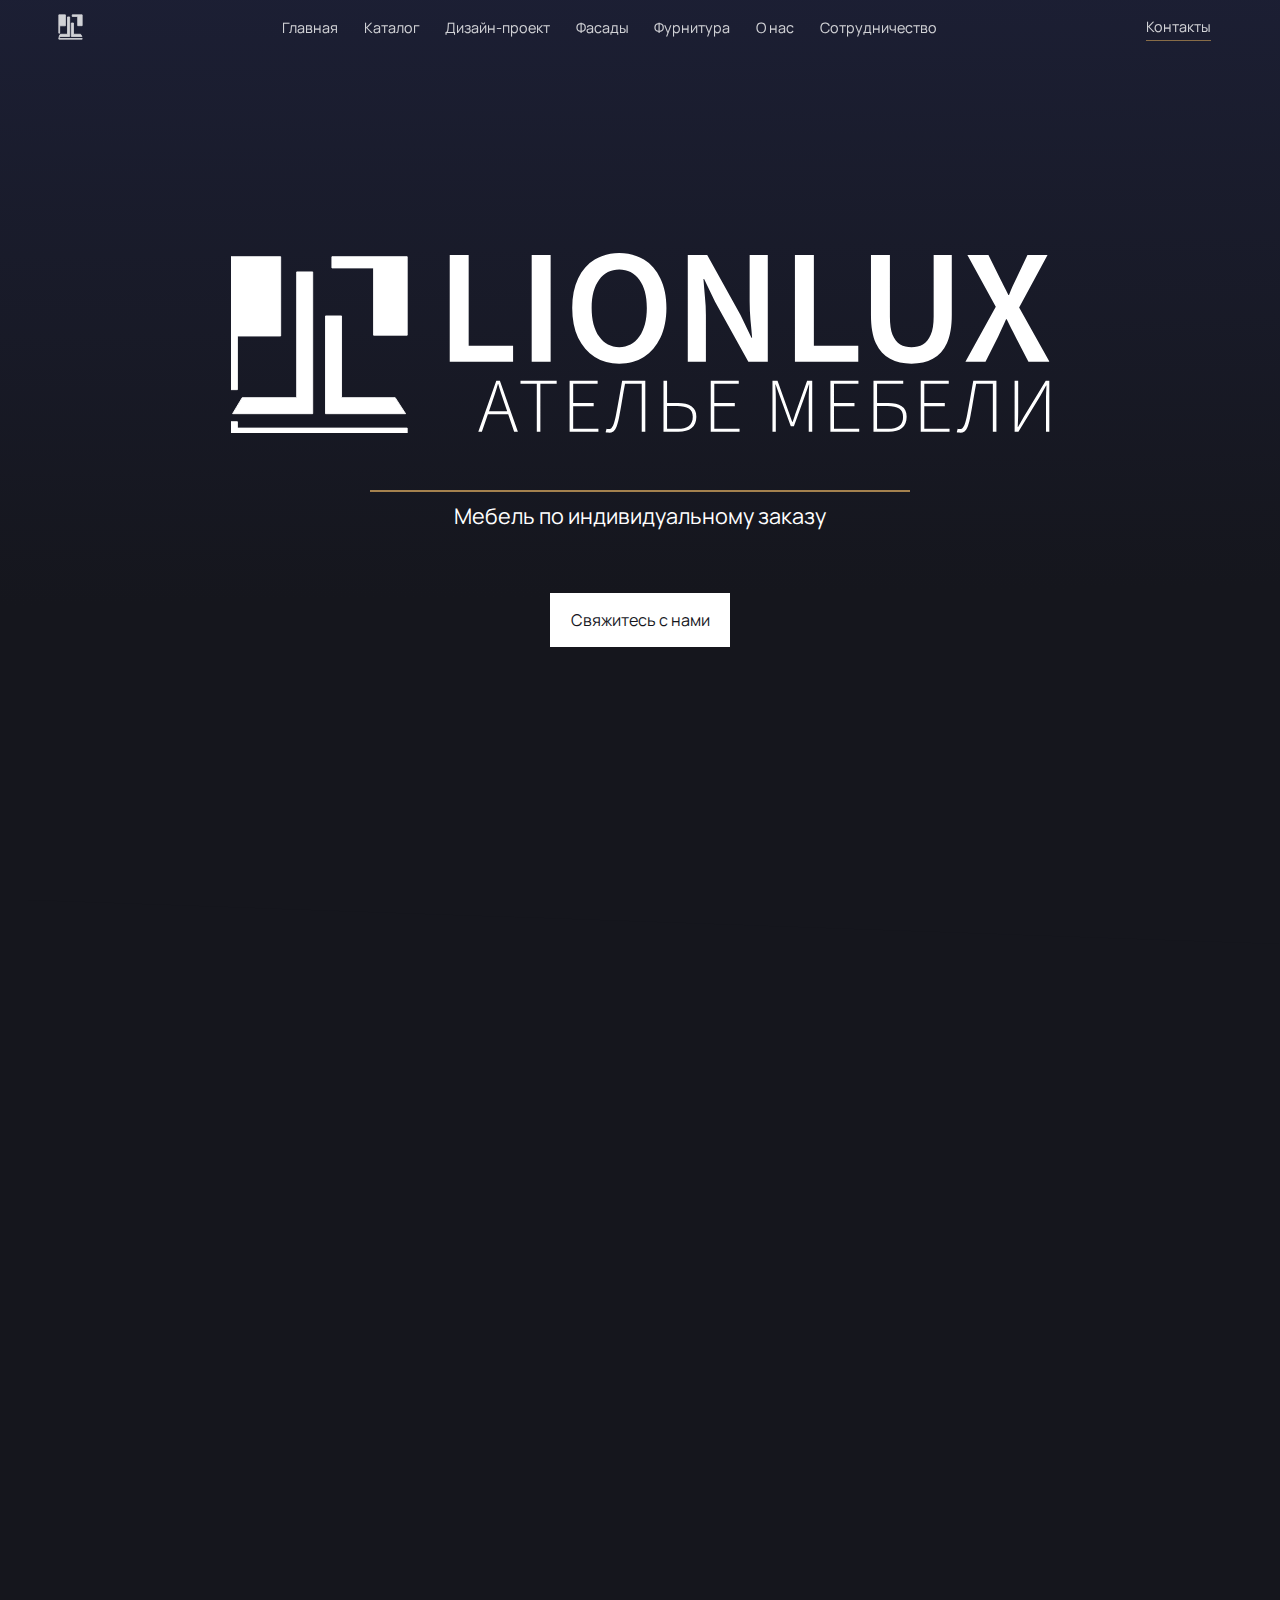
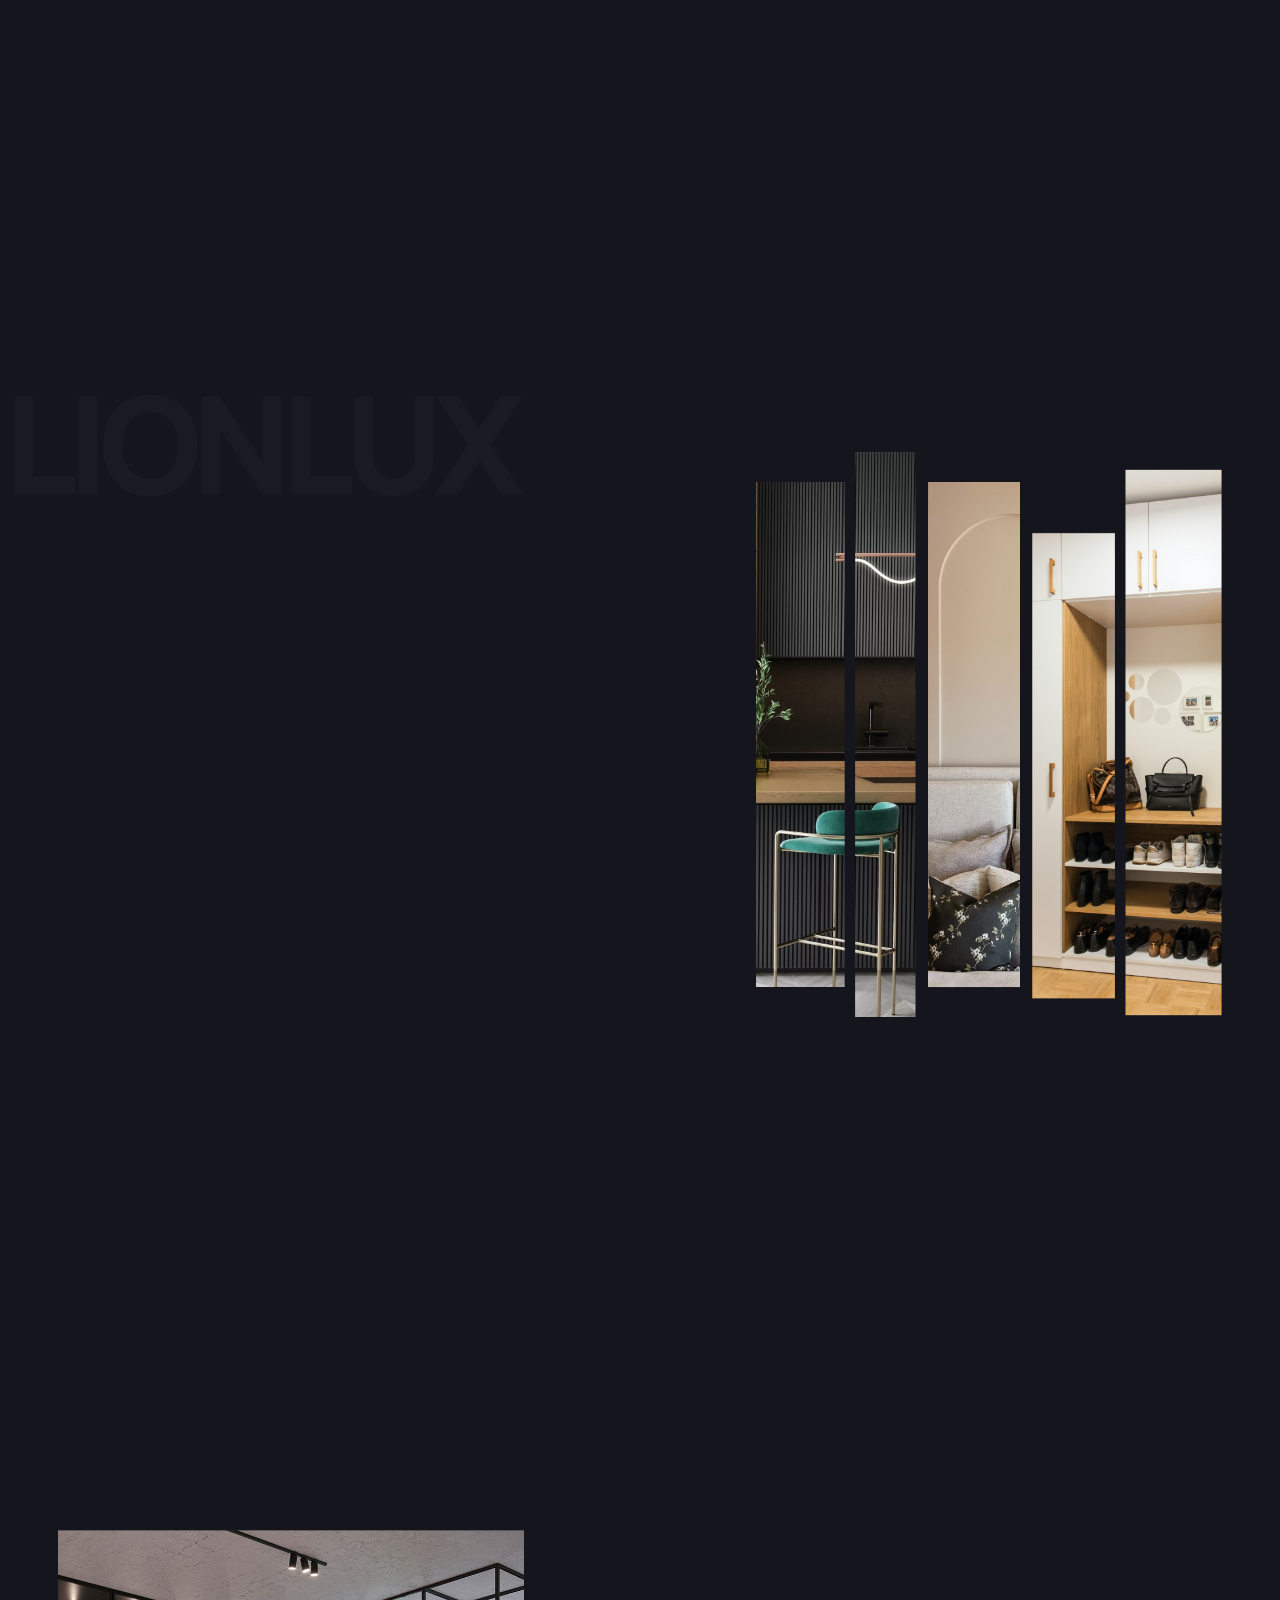
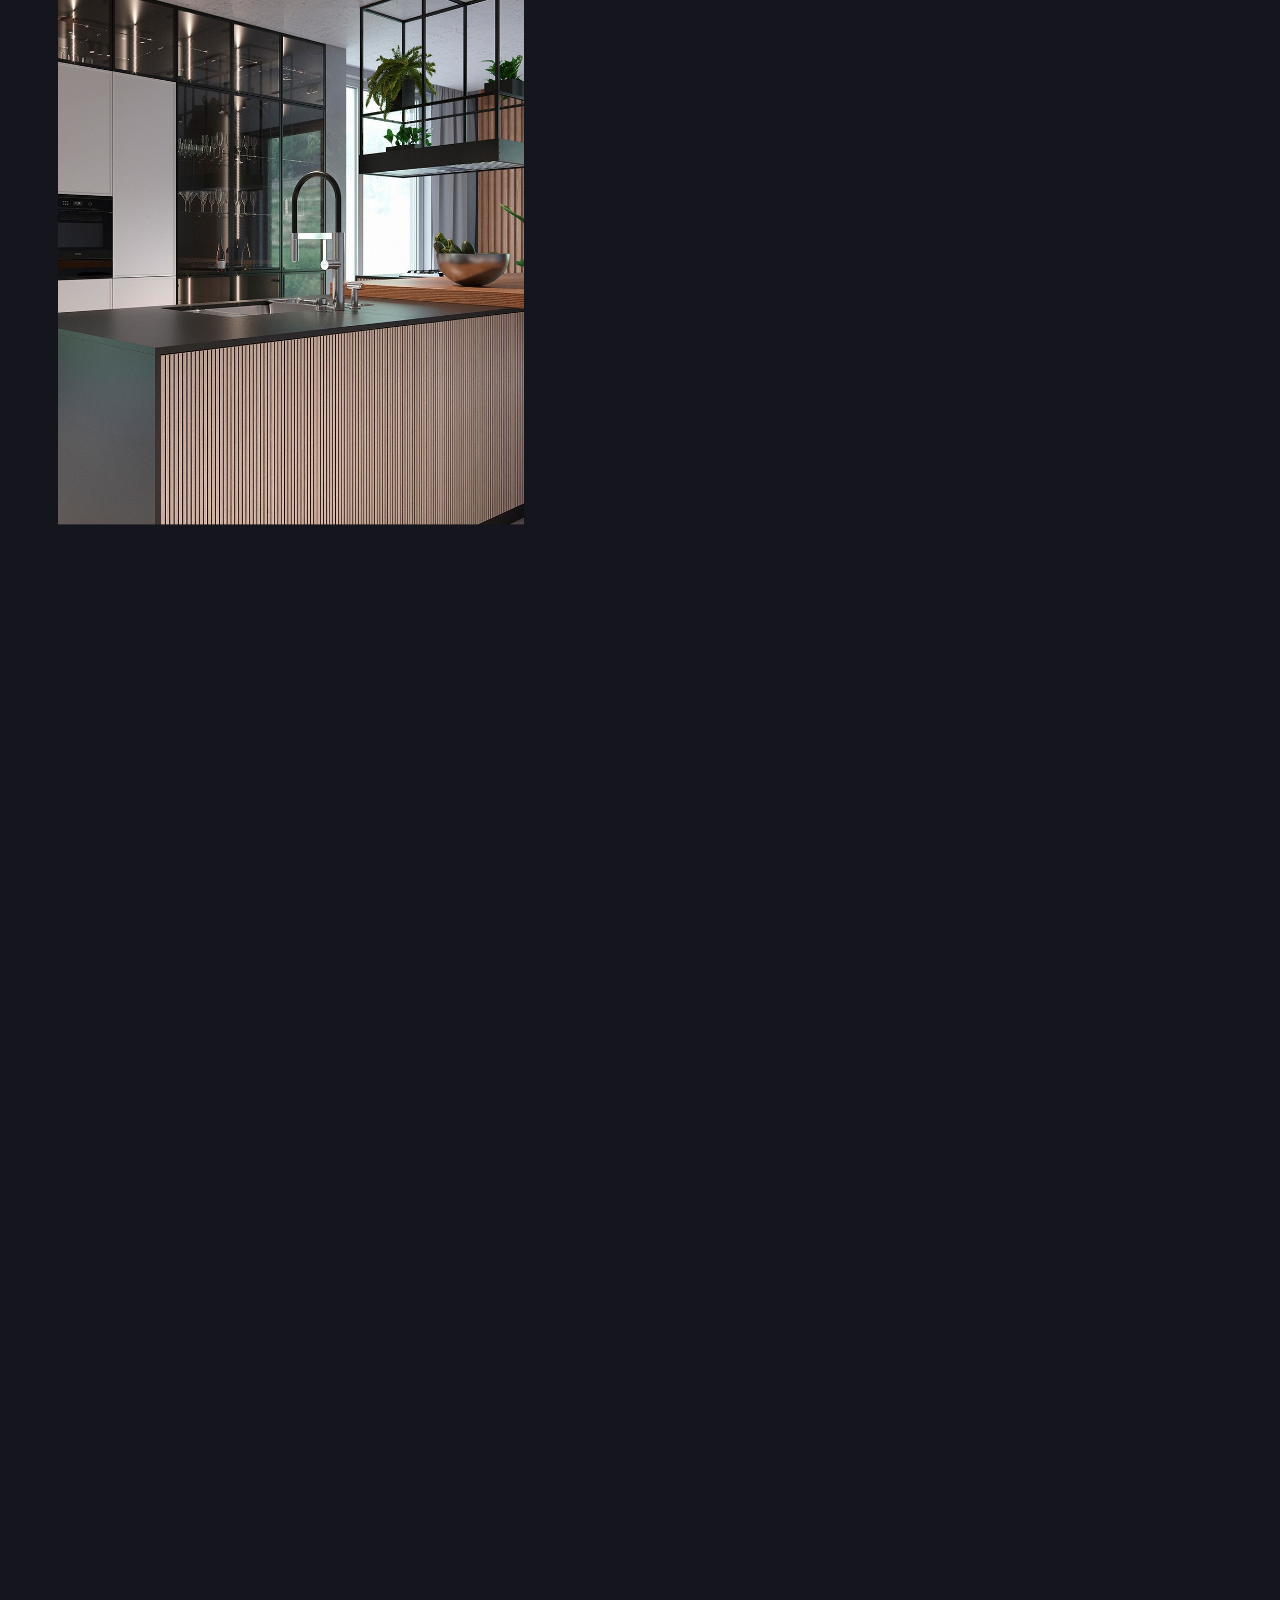
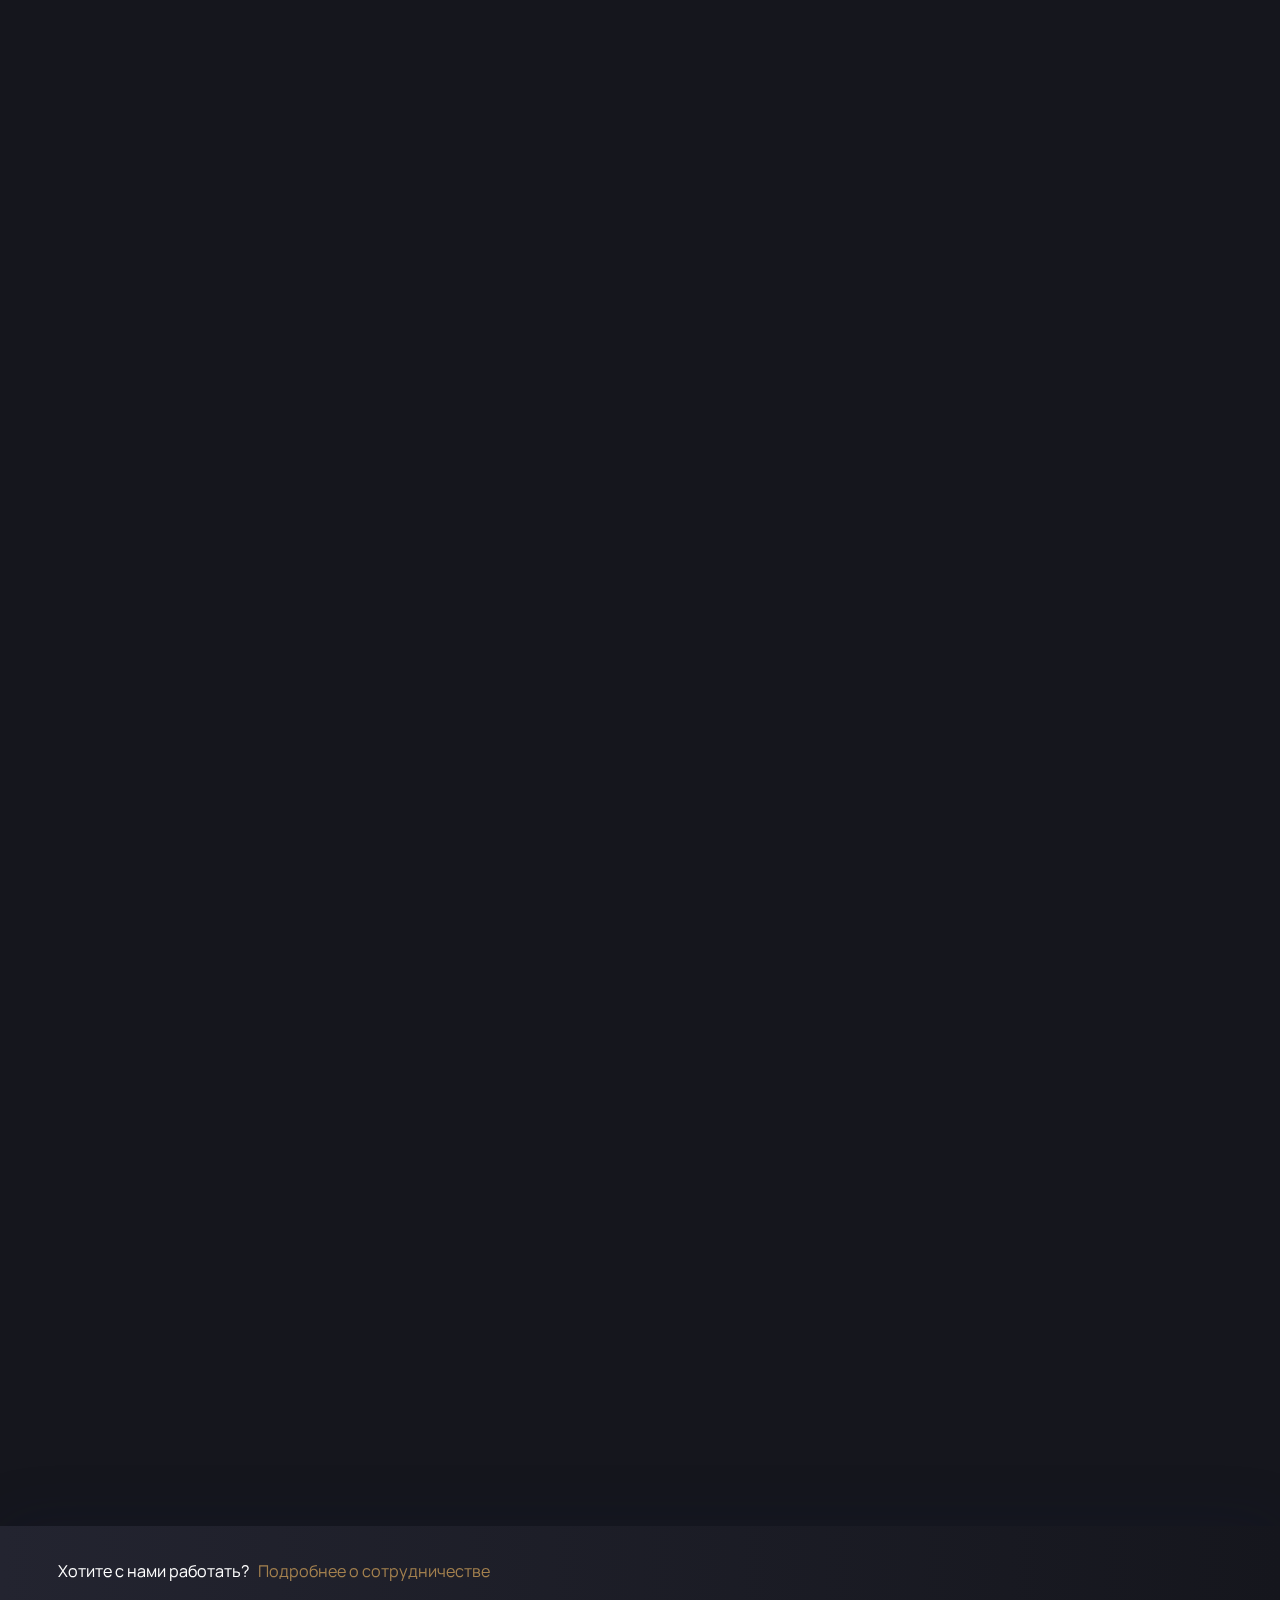
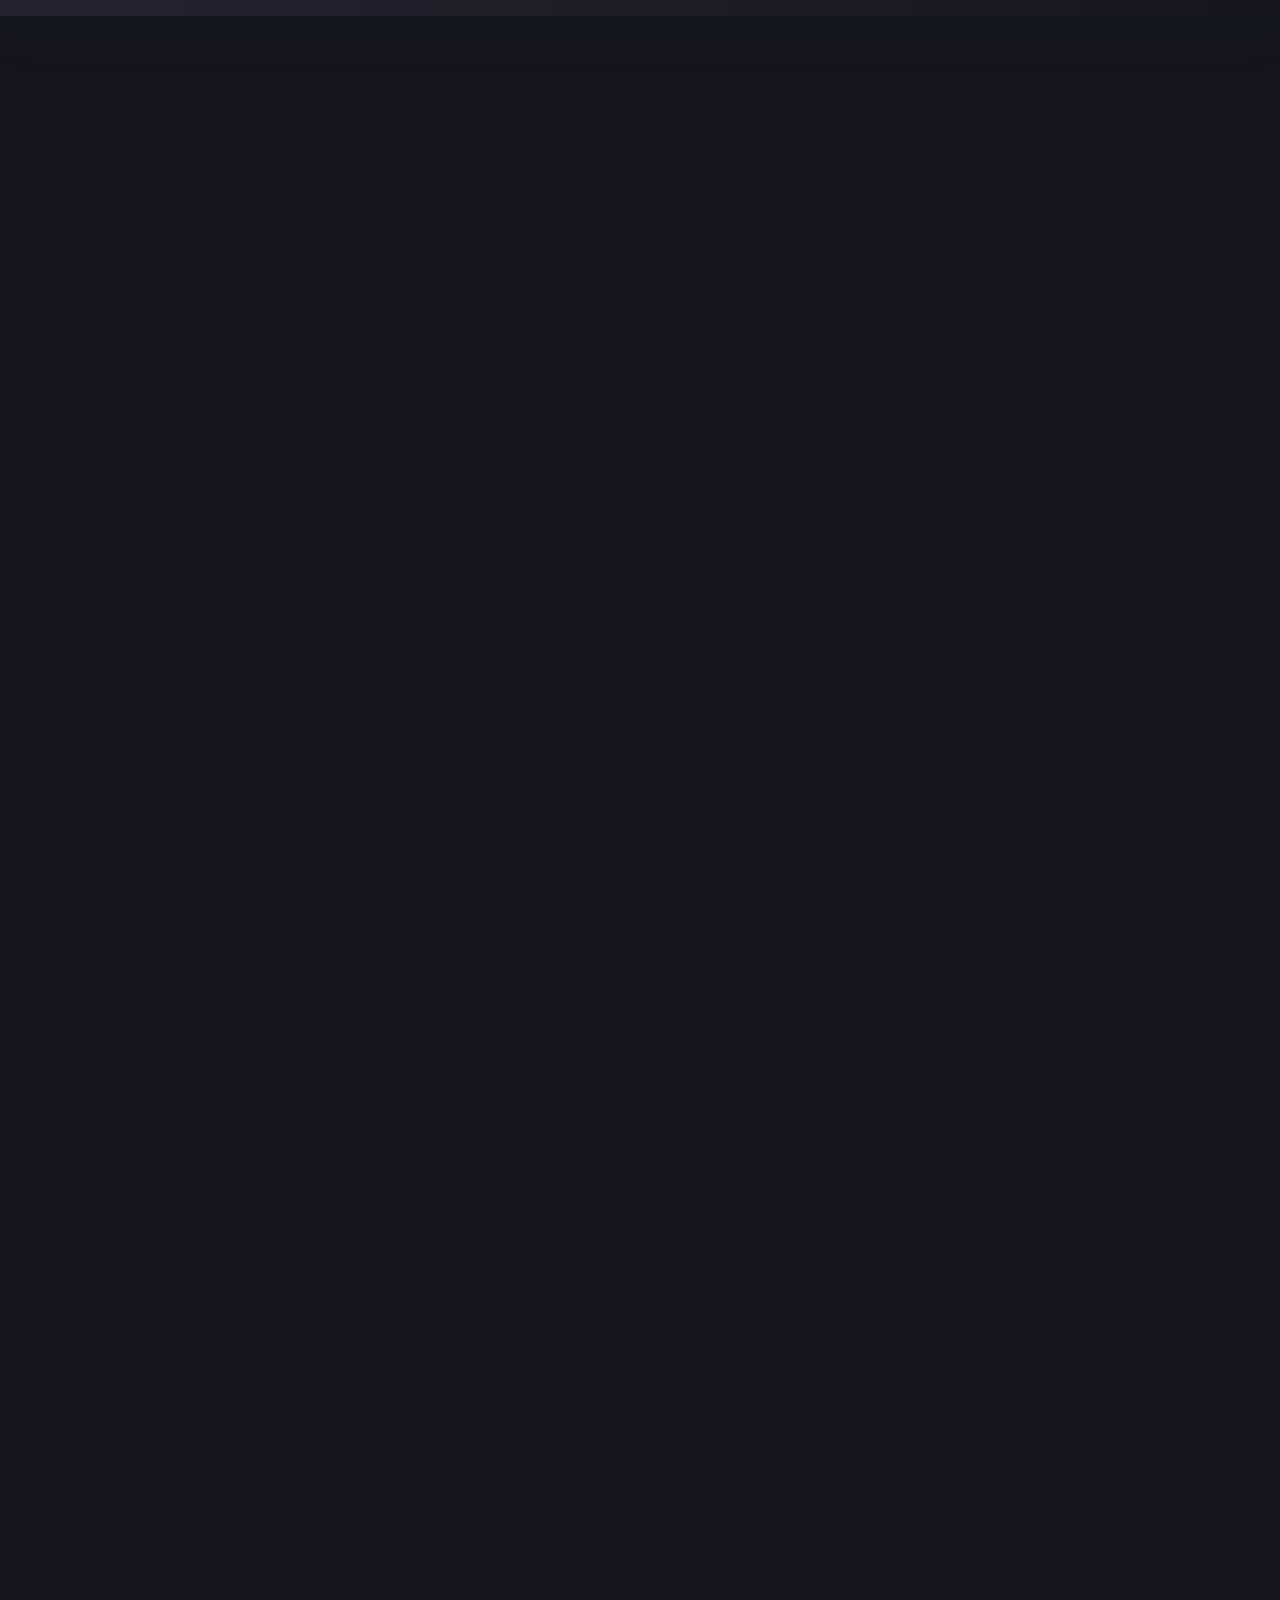
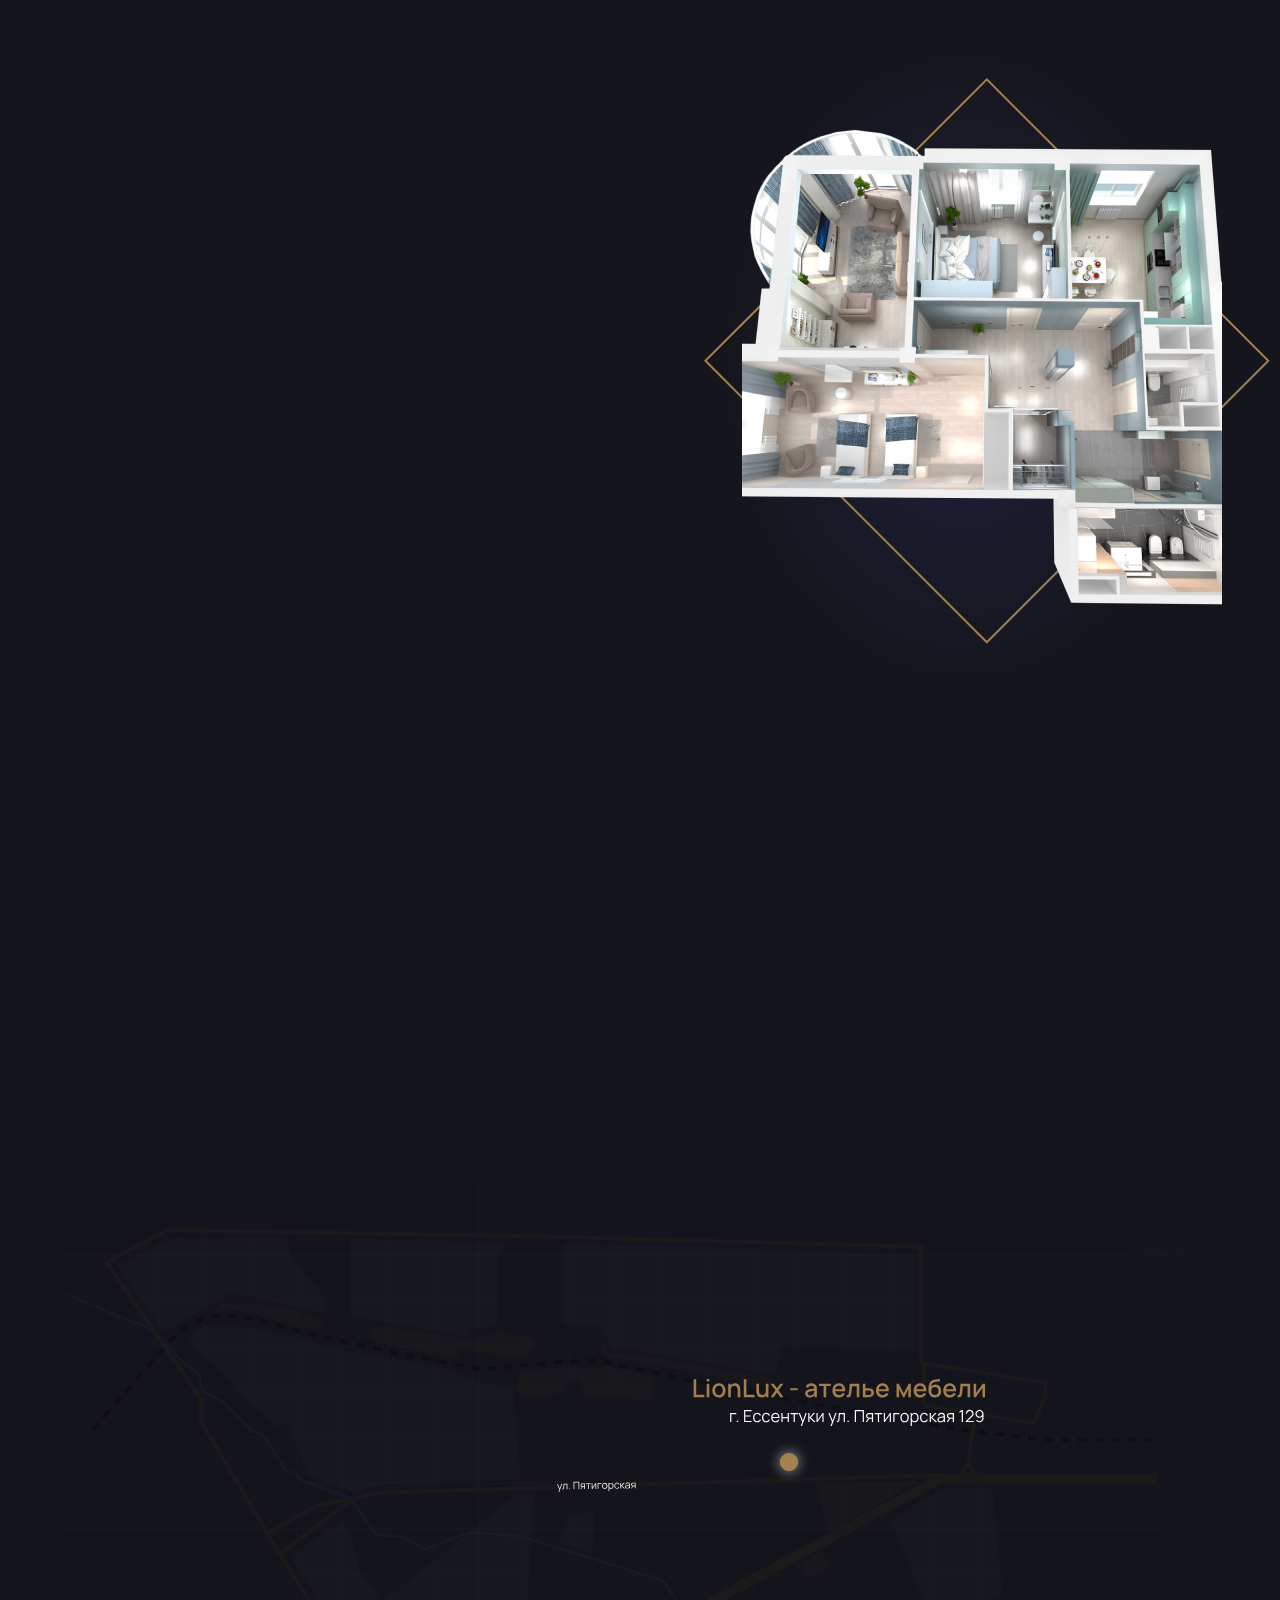
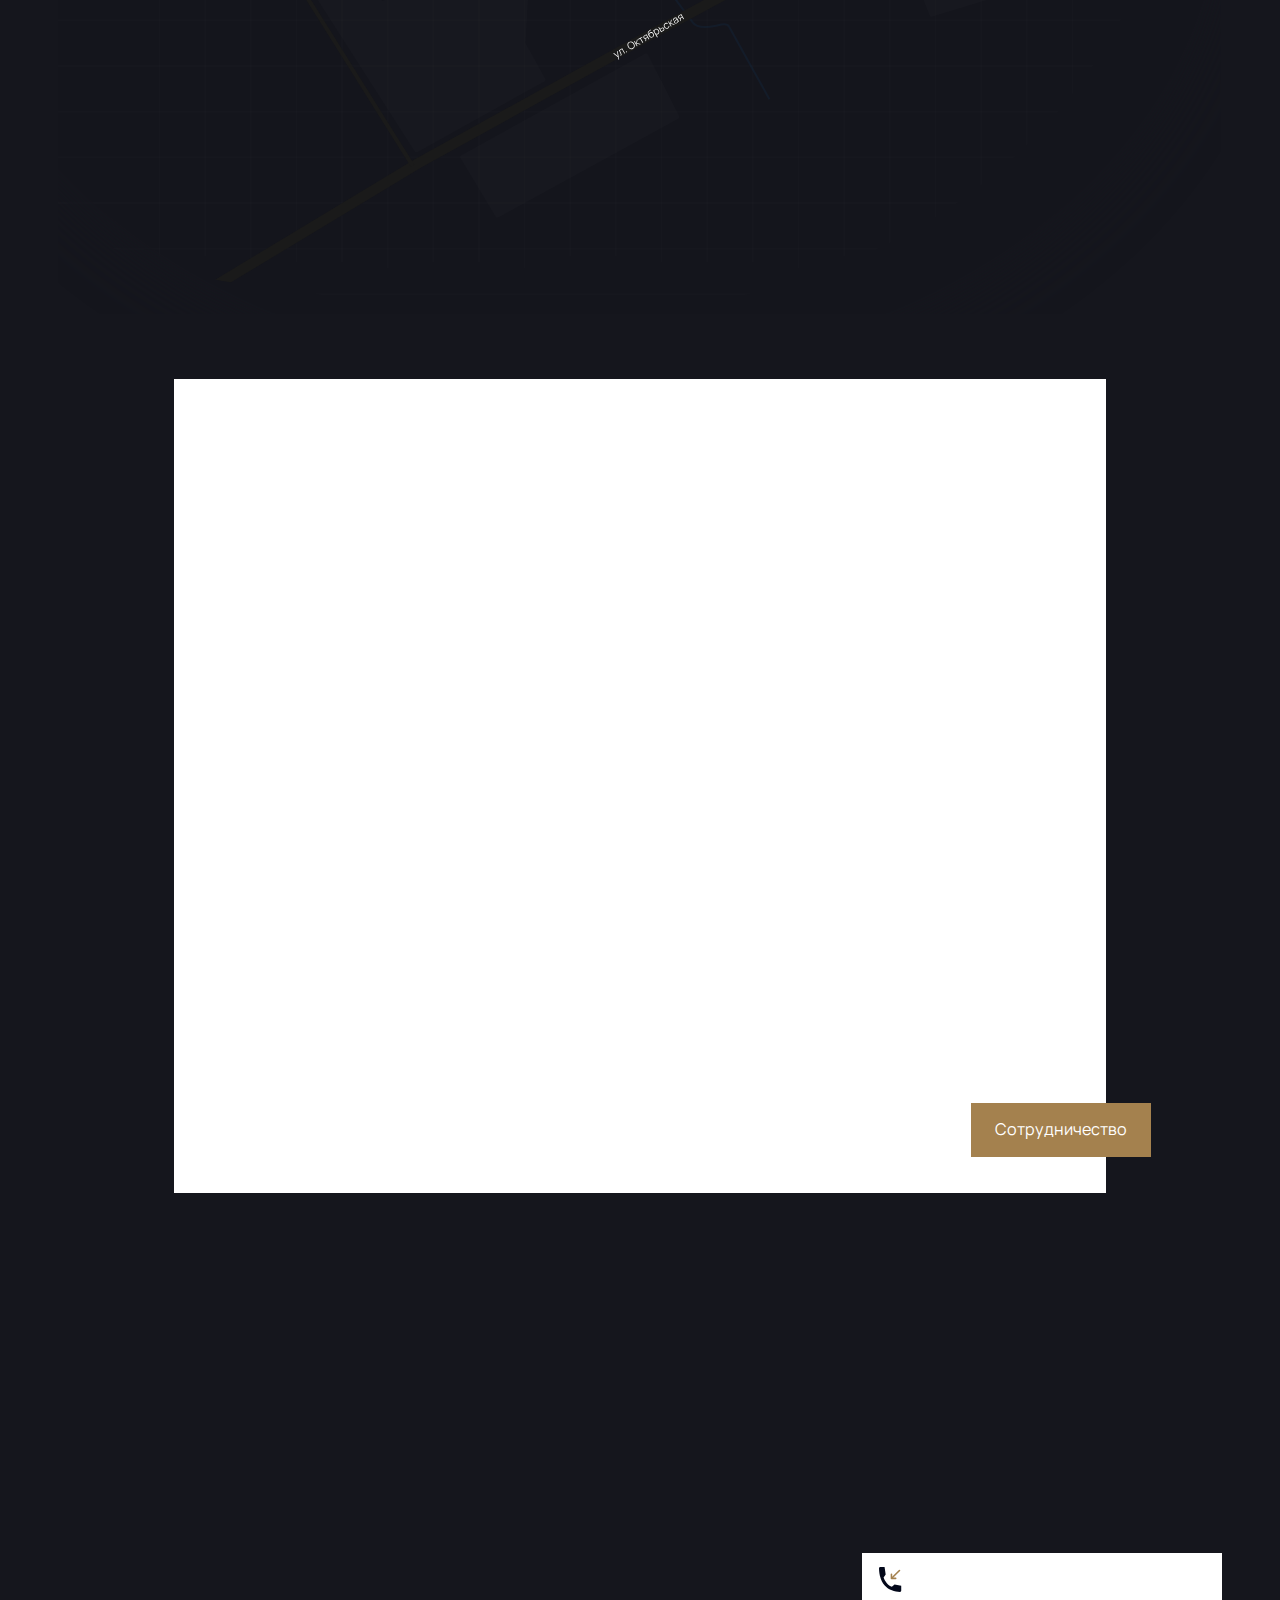
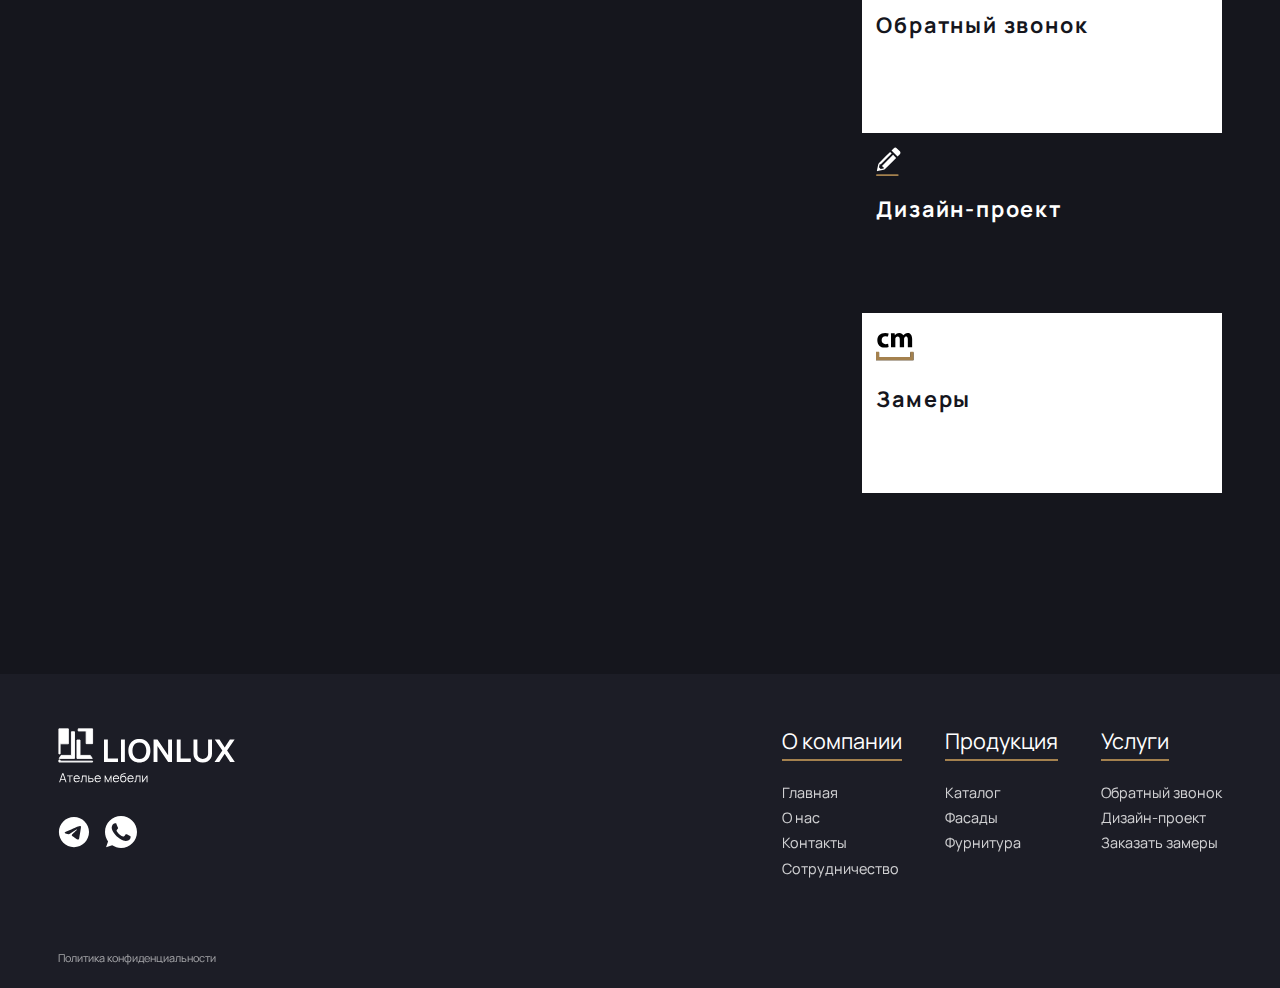
<file: index.html>
<!DOCTYPE html>
<html lang="en">
<head>
    <meta charset="UTF-8">
    <meta name="viewport" content="width=device-width, initial-scale=1.0">
    <link rel="stylesheet" href="style.css">
    
    <title>LionLux Ателье мебели</title>
</head>

<body class="no_scroll">
    <div class="preloader" id="preloader">
        <svg width="112" height="112" viewBox="0 0 112 112" fill="none" xmlns="http://www.w3.org/2000/svg" id="preloader_logo">
            <path d="M32 1H1V84H5V50.5H32V1Z" fill="white" stroke="white"/>
            <path d="M111 1H64V8H90V50H111V1Z" fill="white" stroke="white"/>
            <path d="M42 89V10.5H52V99H2L8 89H42Z" fill="white" stroke="white"/>
            <path d="M70 38H60V99H110L103.5 89H70V38Z" fill="white" stroke="white"/>
            <path d="M5 104H1V111H111V108H5V104Z" fill="white" stroke="white"/>
        </svg>
    </div>

    <header class="header">
            <nav class="nav nav_active" id="nav">
                <div class="container">
                    <a href="index.html" class="nav_logo">
                        <img src="src/img/header_logo.svg" alt="">
                    </a>

                    <a href="index.html" class="nav_logo-mobile">
                        <img src="src/img/header_mobile_logo.svg" alt="">
                    </a>
                        
                    <div class="nav_list">
                        <a href="#" class="nav_list-item">Главная</a>
                        <span href="#" class="nav_list-item" id="nav_catalog_button">Каталог</span>
                        <a href="#" class="nav_list-item">Дизайн-проект</a>
                        <a href="#" class="nav_list-item">Фасады</a>
                        <a href="#" class="nav_list-item">Фурнитура</a>
                        <a href="#" class="nav_list-item">О нас</a>
                        <a href="#" class="nav_list-item">Сотрудничество</a>
                    </div>
                        
                    <a href="#contacts" class="nav_contacts">Контакты</a>

                    <div class="nav_burger" id="nav_burger">
                        <img src="src/img/nav_burger.svg" alt="">
                    </div>
                </div>

                
            </nav>

            <div class="header_catalog" id="header_catalog">
                <div class="container">

                    
                    <a href="#" class="header_catalog-item">
                        <img src="src/img/header_catalog-kitchen.jpg" alt="">
                        <p>Для домов и квартир</p>
                    </a>

                    <a href="#" class="header_catalog-item">
                        <img src="src/img/header_catalog-kitchen.jpg" alt="">
                        <p>Для офиса и производства</p>
                    </a>

                    <a href="#" class="header_catalog-item">
                        <img src="src/img/header_catalog-kitchen.jpg" alt="">
                        <p>Для гостиниц и санаториев</p>
                    </a>


                </div>  
            </div>

            </div>

            <div class="burger_menu" id="burger_menu">
                <div class="burger_menu-top container">
                    <div id="burger_catalog_close">
                        <img src="src/img/burger_arrow-left.svg" alt="" >
                    </div>
                    <img src="src/img/nav_burger_close.svg" alt="" class="burger_menu-close" id="burger_menu_close">
                </div>

                <div class="burger_menu_firstpage burger_menu_list-active" id="burger_list">
                    <div class="burger_menu_list" >
                        <div class="wrapper">
                            <li class="burger_menu_list-item">
                                <a href="index.html">
                                    Главная
                                </a>
                            </li>
                            <li class="burger_menu_list-item" id="mobile_catalog_btn">
                                <span href="index.html">
                                    Каталог
                                </span>
                                <img src="src/img/burger_arrow.svg" alt="">
                            </li>
                            <li class="burger_menu_list-item">
                                <a href="index.html">
                                    Фасады
                                </a>
                            </li>
                            <li class="burger_menu_list-item">
                                <a href="index.html">
                                    Фурнитура
                                </a>
                            </li>
                            <li class="burger_menu_list-item">
                                <a href="index.html">
                                    Дизайн-проект
                                </a>
                            </li>
                        </div>
                        
                    </div>



                    <div class="burger_menu_bottomwrapper ">
                        <div class="burger_menu_list burger_menu_bottom-list">
                            <li class="burger_menu_list-item">
                                <a href="index.html">
                                    Контакты
                                </a>
                            </li>
    
                            <li class="burger_menu_list-item">
                                <a href="index.html">
                                    Услуги
                                </a>
                            </li>
                            <li class="burger_menu_list-item">
                                <a href="index.html">
                                    О нас
                                </a>
                            </li>
                            <li class="burger_menu_list-item">
                                <a href="index.html">
                                    Сотрудничество
                                </a>
                            </li>
                        </div>
                    </div>
                </div>
                
                <div class="burger_menu_catalog"  id="burger_catalog">

                    <div class="container">
                        <a href="#" class="burger_menu_catalog-item">
                            <img src="src/img/header_catalog-kitchen.jpg" alt="">
                            <p>Для домов и квартир</p>
                        </a>
                        <a href="#" class="burger_menu_catalog-item">
                            <img src="src/img/header_catalog-kitchen.jpg" alt="">
                            <p>Для гостиниц и санаториев</p>
                        </a>
                        <a href="#" class="burger_menu_catalog-item">
                            <img src="src/img/header_catalog-kitchen.jpg" alt="">
                            <p>Для офиса и производства</p>
                        </a>

                    </div>
                    
                </div>

            </div>

            <div class="header_observertrigger"></div>
    </header>

    <main class="main">
        <section class="first">
            <img src="src/img/logo-big.svg" alt="" class="first_logo">
            <div class="first_divider"></div>
            <h2 class="first_subtitle">
                Мебель по индивидуальному заказу
            </h2>
            <a href="#" class="btn">
                Свяжитесь с нами
            </a>
        </section>

        <section class="category">
            <div class="category_divider"></div>
            <div class="category_divider-bottom"></div>

            <a href="#" class="category_triangle triangle1">
                <div class="category_triangle-wrapper"></div>
                <div class="text text1" id="category_text1">
                    <div class="text_wrapper">Для домов и <br>квартир</div>
                    
                </div>
            </a>
            <a href="#" class="category_triangle triangle2">
                <div class="category_triangle-wrapper"></div>
                <div class="text text2" id="category_text2">
                    <div class="text_wrapper">Для гостиниц и <br> санаториев</div>
                    
                </div>
            </a>
            <a href="#" class="category_triangle triangle3">
                <div class="category_triangle-wrapper"></div>
                <div class="text text3" id="category_text3">
                    <div class="text_wrapper">Для офиса и <br> производства</div>
                    
                </div>
            </a>

            <div class="line" >
                <div class="line_inner" id="line"></div>
            </div>
            <div class="line2" >
                <div class="line_inner" id="line2"></div>
            </div>
        </section>

        <section class="about">
            
            <div class="divider_trigger">
                <div class="about_divider divider divider_bottom"></div>
            </div>
            <div class="container">
                
                <div class="about_text">
                    <h1 class="section_title about_text-heading ">
                        <span class="animated_fadeup">Услуги для бизнеса и частных лиц.</span> <span class="accent animated_fadeup">Мебель собственного производства.</span>
                    </h1>

                    <p class="about_text-info animated_fadeup">
                        Торгово-производственная компания «Lion-Lux» предлагает услуги по изготовлению высококачественной корпусной мебели на заказ по индивидуальным дизайн-проектам. 
                    </p>
                    <p class="about_text-info mobile animated_fadeup">
                        Изготовление корпусной мебели высокого качества на заказ по индивидуальным дизайн-проектам.
                    </p>
                    <p class="about_text-info mobile animated_fadeup">
                        Команда профессионалов, собственная производственная база, а также самое современное оборудование позволят разработать для вас практически любой проект корпусной мебели
                    </p>

                    <p class="about_text-info animated_fadeup">
                        Благодаря мастерству команды профессионалов и наличию собственной производственной базы, оснащённой самым современным высокотехнологичным оборудованием, мы поможем вам разработать и реализовать практически любой проект корпусной мебели.
                    </p>

                    <div class="about_text-btns animated_fadeup">
                        <a href="#" class="btn accent">Услуги</a>
                        <a href="#" class="btn">Контакты</a>
                    </div>
                </div>

                <img src="src/img/about.png" alt="" class="about_img">
            </div>
        </section>

        <section class="fasad">
            <img src="src/img/fasad1.jpg" alt="" class="fasad_mobile-img">
            <div class="fasad_divider divider"></div>
            <div class="container">
                <div class="fasad_divider-bottom divider divider_bottom"></div>

                <img src="src/img/fasad1.jpg" alt="" class="fasad_img">

                    <div class="fasad_wrapper">
                        <h2 class="section_title fasad_wrapper-title animated_fadeup">
                            Фасады для мебели
                        </h2>

                        <div class="fasad_wrapper-container">
                            <a href="#" class="fasad_wrapper-card first_card animated_fadeup">
                                <h2>01</h2>
                                <h3 >Собственое производство</h3>
                                <p>Ознакомьтесь с нашим ассортиментом мебельных фасадов собственного производства</p>
                            </a>

                            <div class="card_wrapper ">
                                <a href="http://sidak.ru" target="_blank" class="fasad_wrapper-card animated_fadeup">
                                    <h2>02</h2>
                                    <h3 class="normal">Sidak</h3>
                                    <p><span class="normal">Мы - официальный представитель компании </span><span class="accent">«Сидак-СП»</span><span class="normal">, которая является производителем мебельных фасадов и признанным лидером в этой области.</span></p>
                                </a>
    
                                <a href="https://arbor-nova.ru" target="_blank" class="fasad_wrapper-card animated_fadeup">
                                    <h2>03</h2>
                                    <h3 class="normal">Arbor Nova</h3>
                                    <p><span class="normal">Также нашим партнёром является компания </span><span class="accent">«Арбор Нова»</span><span class="normal">, занимающаяся производством стандартных и эксклюзивных деталей для мебели.</span></p>
                                </a>
                            </div>
                            
                        </div>

                        <!-- <p class="fasad_wrapper-text animated_fadeup">
                            Наша компания предоставит вам мебель с  фасадами собственного производства, а также изделиями от лучших партнёров.
                        </p>
                        <p class="fasad_wrapper-text animated_fadeup">
                            Мы - официальный представитель компании <a href="http://sidak.ru/" target="_blank">«Сидак-СП»</a>, которая является производителем мебельных фасадов и признанным лидером в этой области.
                        </p>
                        <p class="fasad_wrapper-text animated_fadeup">
                            Также нашим партнёром является компания <a href="https://arbor-nova.ru/" target="_blank">«Арбор Нова»</a>, занимающаяся производством стандартных и эксклюзивных деталей для мебели. 
                        </p> -->
    
                        <!-- <div class="fasad_wrapper-btns animated_fadeup">
                            <a href="#" class="btn">Смотреть</a>

                            <div class="wrapper">
                                <a href="http://sidak.ru/" class="btn accent" target="_blank" id="sidak_btn">Подробнее про Sidak</a>
                                <a href="https://arbor-nova.ru/" class="btn accent" target="_blank" id="arbor_btn">Подробнее про Arbor Nova</a>
                            </div>
                            
                        </div> -->
                    </div>
                
            </div>
        </section>

        <section class="partners">
            <div class="container">
                <h2 class="section_title animated_fadeup">
                    Из чего мы делаем
                    <span class="accent">вашу</span>
                    мебель
                </h2>

                
                <div class="partners_wrapper animated_fadeup">
                    <h3 class="partners_wrapper-title">
                        Плитные материалы
                    </h3>

                    <div class="partners_wrapper-inner container">
                        <a href="https://www.egger-russia.ru/" target="_blank" class="partners_wrapper-card">
                            <img src="src/img/egger.svg" alt="" class="partners_wrapper_inner-card">
                            <p></p>
                        </a>

                        <a href="https://taurus-botanica.ru/catalog" target="_blank" class="partners_wrapper-card">
                            <img src="src/img/botanica.svg" alt="" class="partners_wrapper_inner-card" style="width: 70%;">
                            <p>Кухонные столешницы</p>
                        </a>

                        
                        <a href="https://interstone.uz/catalog" target="_blank" class="partners_wrapper-card">
                            <img src="src/img/grandex.svg" alt="" class="partners_wrapper_inner-card">
                            <p>Искусственный камень. Столешницы</p>
                        </a>
                    </div>
                    
                </div>

                <div class="partners_wrapper partners_wrapper animated_fadeup" >
                    <h3 class="partners_wrapper-title" >
                        Фурнитура и комплектующие
                    </h3>

                    <div class="partners_wrapper-inner container">
                        <a href="https://www.blum.com/md/ru/" target="_blank" class="partners_wrapper-card">
                            <img src="src/img/blum.svg" alt="" class="partners_wrapper_inner-card">
                        </a>
                        <!-- <a href="https://gtv-meridian.ru/catalog/mebelnaya_furnitura/" target="_blank" class="partners_wrapper-card">
                            <img src="src/img/gtv.svg" alt="" class="partners_wrapper_inner-card">
                        </a> -->
                        <a href="https://inoxa.it/en" target="_blank" class="partners_wrapper-card">
                            <img src="src/img/Inoxa.svg" alt="" class="partners_wrapper_inner-card">
                            <p>Сушки для посуды</p>
                        </a>
                        <a href="https://umm-tehno.ru/" target="_blank" class="partners_wrapper-card">
                            <img src="src/img/umm.svg" alt="" class="partners_wrapper_inner-card">
                            <p>Корзины. Выдвижные элементы</p>
                        </a>
                        <a href="https://aq-solution.com/" target="_blank" class="partners_wrapper-card">
                            <img src="src/img/aq.svg" alt="" class="partners_wrapper_inner-card">
                            <p>Мебельная фурнитура</p>
                        </a>
                    </div>
                    
                </div>

                <div class="partners_wrapper partners_wrapper animated_fadeup" >
                    <h3 class="partners_wrapper-title" >
                        Мягкая мебель
                    </h3>

                    <div class="partners_wrapper-inner container">
                        
                        
                        <a href="https://zairov.ru/" target="_blank" class="partners_wrapper-card">
                            <img src="src/img/zairov.svg" alt="" class="partners_wrapper_inner-card">
                            <!-- <p>Мебельная фурнитура</p> -->
                        </a>
                    </div>
                    
                </div>

                <h2 class="section_title partners_second animated_fadeup">
                    И ничего другого
                </h2>
                
            </div>
                
            <div class="partners_link">
                <div class="container">
                    <span>Хотите с нами работать?</span>
                    <a href="#">Подробнее о сотрудничестве</a>
                </div>
            </div>
        </section>

        <section class="terms">
            <div class="container">
                <h2 class="section_title animated_fadeup">
                    Условия изготовления мебели под заказ
                </h2>

                <ul class="terms_list">
                    <li class="terms_list-item animated_fadeup">Индивидуальный подход к каждому клиенту</li>
                    <li class="terms_list-item animated_fadeup">Возможность сделать мебель более функциональной</li>
                    <li class="terms_list-item animated_fadeup">Доступные цены от производителя</li>
                    <li class="terms_list-item animated_fadeup">Качественные материалы и комплектующие</li>
                    <li class="terms_list-item animated_fadeup">Минимальные сроки выполнения заказов</li>
                    <li class="terms_list-item animated_fadeup">Профессиональная команда с большим опытом работы</li>
                    <li class="terms_list-item animated_fadeup">Сервис и гарантийное обслуживание</li>
                </ul>
            </div>
        </section>

        <section class="design">
            <div class="container">

                <div class="design_wrapper">
                    <h2 class="section_title animated_fadeup">
                        Закажите <br> <span class="accent">дизайн-проект</span>
                    </h2>

                    <h3 class="design_wrapper-subtitle animated_fadeup">Экспресс дизайн</h3>
                    <p class="design_wrapper-text animated_fadeup">
                        Расстановка мебели в отдельно взятом помещении
                    </p>

                    <h3 class="design_wrapper-subtitle animated_fadeup">Комплексный дизайн</h3>
                    <p class="design_wrapper-text animated_fadeup">
                        Полный подробный альбом чертежей с развёртками по стенам
                    </p>
                    <p class="design_wrapper-text animated_fadeup">
                        Сопровождение - по согласованию
                    </p>

                    <div class="wrapper animated_fadeup">
                        <a href="#" class="btn ">Заказать</a>
                    </div>
                </div>
                
                <div class="design_image">
                    <img src="src/img/design-photo.png" alt="" class="rastr">
                    <img src="src/img/design-vector.svg" alt="" class="vector">
                </div>


            </div>
        </section>

        <section class="contacts" id="contacts">
            <div class="container">
                <h2 class="section_title animated_fadeup">
                    Контакты
                </h2>

                <div class="contacts_wrapper ">
                    <div class="contacts_wrapper-info ">
                        <h3 class="animated_fadeup">г. Ессентуки, Ставропольский край</h3>

                        <ul class="contacts_list animated_fadeup">
                            <li class="contacts_list-item">
                                <img src="src/img/phone.svg" alt="" class="phone">
                                <a href="tel:+79280084545">+7-928-008-45-45</a>
                            </li>
                            <li class="contacts_list-item">
                                <img src="src/img/phone.svg" alt="" class="phone">
                                <a href="tel:+79280083888">+7-928-008-38-88</a>
                            </li>
                            <li class="contacts_list-item" >
                                <img src="src/img/mail.svg" alt="">
                                <a href="mailto:lion-master2015@yandex.ru" target="_blank">lion-master2015@yandex.ru</a>
                            </li>
                            <li class="contacts_list-item location">
                                <img src="src/img/location.svg" alt="">
                                <a href="https://yandex.ru/maps/-/CDc~BDno" target="_blank">Россия, Ставропольский край, <br> 
                                    г. Ессентуки ул. Пятигорская 129</a>
                            </li>
                            <li class="contacts_list-item">
                                <img src="src/img/time.svg" alt="">
                                <span href="https://yandex.ru/maps/-/CDc~BDno" target="_blank">Пн-сб: 09:00 - 18:00.</span>
                            </li>
                        </ul>
                        
                        <div class="contacts_socials contacts_first animated_fadeup">
                            <a href="https://t.me/+79280084545" target="_blank">
                                <img src="src/img/tg.svg" alt="">
                            </a>
                            
                            <a href="https://wa.me/79280084545" target="_blank">
                                <img src="src/img/ws.svg" alt="">
                            </a>
                        </div>

                        <h3 class="animated_fadeup">г. Ногинск, Московская область</h3>

                        <ul class="contacts_list animated_fadeup">
                            <li class="contacts_list-item">
                                <img src="src/img/phone.svg" alt="" class="phone">
                                <a href="tel:+79331772626">+7-933-177-26-26</a>
                            </li>
                            <li class="contacts_list-item">
                                <img src="src/img/phone.svg" alt="" class="phone">
                                <a href="tel:+79267360353">+7-926-736-03-53</a>
                            </li>

                            <li class="contacts_list-item" >
                                <img src="src/img/mail.svg" alt="">
                                <a href="mailto:lion-master2015@yandex.ru" target="_blank">lion-master2015@yandex.ru</a>
                            </li>

                            <li class="contacts_list-item location">
                                <img src="src/img/location.svg" alt="">
                                <a href="https://yandex.ru/maps/-/CDc~ZFMK" target="_blank">Богородский округ. Г. Ногинск, ул. Новоногинская 15, строение 1.</a>
                            </li>

                            <li class="contacts_list-item">
                                <img src="src/img/time.svg" alt="">
                                <span href="https://yandex.ru/maps/-/CDc~BDno" target="_blank">Пн-сб: 09:00 - 18:00.</span>
                            </li>
                        </ul>

                        <div class="contacts_socials animated_fadeup">
                            <a href="https://t.me/+79331772626" target="_blank">
                                <img src="src/img/tg.svg" alt="">
                            </a>
                            
                            <a href="https://wa.me/79331772626" target="_blank">
                                <img src="src/img/ws.svg" alt="">
                            </a>
                        </div>

                        <a href="#" class="btn">Сотрудничество</a>
                    </div>

                    <div class="contacts_wrapper-img">
                        <div class="contacts_wrapper-inner">
                            <img src="src/img/map.svg" alt="">
                        </div>
                    </div>
                </div>
            </div>
        </section>

        <section class="service">
            <div class="container">
                <div class="service_wrapper">
                    <h2 class="section_title animated_fadeup">
                        Услуги
                    </h2>

                    <p class="service_wrapper-text animated_fadeup">Вы можете заполнить формы обратной связи или связаться с нами напрямую</p>
                    <p class="service_wrapper-text animated_fadeup"><span class="accent">Оставьте заявку</span> и мы ответим вам в кратчайшие сроки</p>
                </div>

                <div class="service_btns">
                    <button class="service_btns-item" id="service_call">
                        <img src="src/img/form_phone.svg" alt="">
                        <p>Обратный звонок</p>
                    </button>

                    <button class="service_btns-item" id="service_design">
                        <img src="src/img/form_pencil.svg" alt="">
                        <p>Дизайн-проект</p>
                    </button>

                    <button class="service_btns-item" id="service_measure">
                        <img src="src/img/form_cm.svg" alt="">
                        <p>Замеры</p>
                    </button>
                </div>
            </div>
        </section>
    </main>

    <footer class="footer">
        <div class="container">
            <div class="footer_wrapper">
                <div class="footer_wrapper-links">
                    <a href="index.html">
                        <img src="src/img/footer-logo.svg" class="footer_logo" alt="">
                    </a>
                    <a href="index.html">
                        <img src="src/img/footer-logo-mobile.svg" class="footer_logo footer_logo-mobile" alt="">
                    </a>

                    <ul class="footer_mobile_list">
                        <li class="footer_mobile_list-item">
                            <a href="#">Главная</a>
                        </li>

                        <li class="footer_mobile_list-item">
                            <a href="#contacts">Контакты</a>
                        </li>

                        <li class="footer_mobile_list-item">
                            <a href="#">Услуги</a>
                        </li>

                        <li class="footer_mobile_list-item">
                            <a href="#">Каталог</a>
                        </li>

                        <li class="footer_mobile_list-item">
                            <a href="#">Дизайн-проект</a>
                        </li>

                        <li class="footer_mobile_list-item">
                            <a href="#">Фасады</a>
                        </li>

                        <li class="footer_mobile_list-item">
                            <a href="#">Фурнитура</a>
                        </li>

                        <li class="footer_mobile_list-item">
                            <a href="#">О нас</a>
                        </li>

                        <li class="footer_mobile_list-item">
                            <a href="#">Сотрудничество</a>
                        </li>
                    </ul>

                    <div class="footer_socials">
                        <a href="https://t.me/+79280084545">
                            <img src="src/img/footer-tg.svg" alt="">
                        </a>
                        <a href="https://wa.me/79280084545">
                            <img src="src/img/footer-ws.svg" alt="">
                        </a>
                    </div>
                </div>

                <div class="footer_wrapper-menu">
                    <ul class="footer_list">
                        <h3 class="footer_list-title">
                            О компании
                        </h3>

                        <li class="footer_list-item">
                            <a href="#">
                                Главная
                            </a>
                        </li>

                        <li class="footer_list-item">
                            <a href="#">
                                О нас
                            </a>
                        </li>

                        <li class="footer_list-item">
                            <a href="#">
                                Контакты
                            </a>
                        </li>

                        <li class="footer_list-item">
                            <a href="#">
                                Сотрудничество
                            </a>
                        </li>
                    </ul>

                    <ul class="footer_list">
                        <h3 class="footer_list-title">
                            Продукция
                        </h3>

                        <li class="footer_list-item">
                            <a href="#">
                                Каталог
                            </a>
                        </li>

                        <li class="footer_list-item">
                            <a href="#">
                                Фасады
                            </a>
                        </li>

                        <li class="footer_list-item">
                            <a href="#">
                                Фурнитура
                            </a>
                        </li>
                    </ul>

                    <ul class="footer_list">
                        <h3 class="footer_list-title">
                            Услуги
                        </h3>

                        <li class="footer_list-item">
                            <button id="service_call">
                                Обратный звонок
                            </button>
                        </li>

                        <li class="footer_list-item">
                            <button id="service_design">
                                Дизайн-проект
                            </button>
                        </li>

                        <li class="footer_list-item">
                            <button id="service_measure">
                                Заказать замеры
                            </button>
                        </li>

                        
                    </ul>
                </div>
            </div>
            
            <a href="#" class="footer_confidence">
                Политика конфиденциальности
            </a>
        </div>

    </footer>

    <script src="src/js/preloader.js"></script>
    <script src="src/js/main.js"></script>
    <script src="src/js/scroll_animation.js"></script>
    <script src="src/js/category.js"></script>
</body>
</html>
</file>
<file: style.css>
@charset "UTF-8";
* {
  padding: 0;
  margin: 0;
  border: 0;
}

*, *:before, *:after {
  -webkit-box-sizing: border-box;
  box-sizing: border-box;
}

:focus, :active {
  outline: none;
}

a:focus, a:active {
  outline: none;
}

nav, footer, header, aside {
  display: block;
}

html, body {
  height: 100%;
  width: 100%;
  font-size: 100%;
  line-height: 1;
  font-size: 14px;
  -ms-text-size-adjust: 100%;
  -moz-text-size-adjust: 100%;
  -webkit-text-size-adjust: 100%;
}

input, button, textarea {
  font-family: inherit;
}

input::-ms-clear {
  display: none;
}

button {
  cursor: pointer;
}

button::-moz-focus-inner {
  padding: 0;
  border: 0;
}

a, a:visited {
  text-decoration: none;
}

a:hover {
  text-decoration: none;
}

ul li {
  list-style: none;
}

img {
  vertical-align: top;
}

h1, h2, h3, h4, h5, h6 {
  font-size: inherit;
  font-weight: 400;
}

@font-face {
  font-weight: 200; /* Соответствует значению normal */
  font-family: "Manrope";
  src: url("src/fonts/static/Manrope-Light.ttf");
}
@font-face {
  font-weight: 400; /* Соответствует значению normal */
  font-family: "Manrope";
  src: url("src/fonts/static/Manrope-Regular.ttf");
}
@font-face {
  font-weight: 500;
  font-family: "Manrope";
  src: url("src/fonts/static/Manrope-Medium.ttf");
}
@font-face {
  font-weight: 600;
  font-family: "Manrope";
  src: url("src/fonts/static/Manrope-SemiBold.ttf");
}
@font-face {
  font-weight: 700;
  font-family: "Manrope";
  src: url("src/fonts/static/Manrope-Bold.ttf");
}
@font-face {
  font-weight: 800;
  font-family: "Manrope";
  src: url("src/fonts/static/Manrope-ExtraBold.ttf");
}
html {
  font-size: 10px;
  font-family: "Manrope", sans-serif;
  font-optical-sizing: auto;
  font-weight: 400;
  font-style: normal;
  scroll-behavior: smooth;
}

body {
  position: relative;
  font-size: 2rem;
  line-height: 2.8rem;
  min-height: 100vh;
  height: -webkit-fit-content;
  height: -moz-fit-content;
  height: fit-content;
  padding-bottom: 35rem;
  color: #fff;
  background-color: #15161D;
}
body.no_scroll {
  overflow: hidden;
}

a {
  color: inherit;
}

.container {
  max-width: 1400px;
  margin: 0 auto;
  padding: 0 2rem;
}

section {
  padding: 20rem 0;
}

.section_title {
  font-size: 4.2rem;
  line-height: 4.8rem;
  font-weight: 700;
  color: #fff;
}

.btn {
  width: 20rem;
  height: 6rem;
  background-color: #fff;
  color: #15161D;
  display: -webkit-box;
  display: -ms-flexbox;
  display: flex;
  -webkit-box-align: center;
      -ms-flex-align: center;
          align-items: center;
  -webkit-box-pack: center;
      -ms-flex-pack: center;
          justify-content: center;
  text-align: center;
  font-size: 1.8rem;
  -webkit-transition: -webkit-transform 0.2s ease-in-out;
  transition: -webkit-transform 0.2s ease-in-out;
  transition: transform 0.2s ease-in-out;
  transition: transform 0.2s ease-in-out, -webkit-transform 0.2s ease-in-out;
}
.btn:hover {
  -webkit-transform: translateY(-0.5rem);
      -ms-transform: translateY(-0.5rem);
          transform: translateY(-0.5rem);
}

.divider {
  display: block;
  height: 5rem;
  width: 100%;
  background-color: #15161D;
  position: absolute;
  z-index: 5;
  -webkit-clip-path: polygon(0 0, 100% 100%, 100% 0);
          clip-path: polygon(0 0, 100% 100%, 100% 0);
}
.divider_bottom {
  display: block;
  height: 5rem;
  width: 100%;
  background-color: #15161D;
  position: absolute;
  z-index: 5;
  -webkit-clip-path: polygon(0 50%, 0% 100%, 100% 100%);
          clip-path: polygon(0 50%, 0% 100%, 100% 100%);
}

.preloader {
  width: 100%;
  height: 100dvh;
  background-color: #15161D;
  display: -webkit-box;
  display: -ms-flexbox;
  display: flex;
  -webkit-box-pack: center;
      -ms-flex-pack: center;
          justify-content: center;
  -webkit-box-align: center;
      -ms-flex-align: center;
          align-items: center;
  position: absolute;
  top: 0;
  left: 0;
  z-index: 1000;
}

.preloader.hide {
  -webkit-animation: hide_preloader 0.3s ease-in-out forwards;
          animation: hide_preloader 0.3s ease-in-out forwards;
}

#preloader_logo {
  width: 8rem;
  height: 8rem;
}

#preloader_logo path {
  opacity: 0;
}

#preloader_logo path:nth-child(5) {
  -webkit-animation: preloader 3s ease-in-out infinite;
          animation: preloader 3s ease-in-out infinite;
  -webkit-animation-delay: 800ms;
          animation-delay: 800ms;
}

#preloader_logo path:nth-child(3) {
  -webkit-animation: preloader 3s ease-in-out infinite;
          animation: preloader 3s ease-in-out infinite;
  -webkit-animation-delay: 1000ms;
          animation-delay: 1000ms;
}

#preloader_logo path:nth-child(4) {
  -webkit-animation: preloader 3s ease-in-out infinite;
          animation: preloader 3s ease-in-out infinite;
  -webkit-animation-delay: 1100ms;
          animation-delay: 1100ms;
}

#preloader_logo path:nth-child(1) {
  -webkit-animation: preloader 3s ease-in-out infinite;
          animation: preloader 3s ease-in-out infinite;
  -webkit-animation-delay: 1200ms;
          animation-delay: 1200ms;
}

#preloader_logo path:nth-child(2) {
  -webkit-animation: preloader 3s ease-in-out infinite;
          animation: preloader 3s ease-in-out infinite;
  -webkit-animation-delay: 1300ms;
          animation-delay: 1300ms;
}

@-webkit-keyframes preloader {
  0% {
    opacity: 0;
    -webkit-transform: translateY(-5rem);
            transform: translateY(-5rem);
  }
  25% {
    opacity: 1;
    -webkit-transform: translateY(0.1rem);
            transform: translateY(0.1rem);
  }
  30% {
    opacity: 1;
    -webkit-transform: translateY(0);
            transform: translateY(0);
  }
  40% {
    opacity: 1;
    -webkit-transform: translateY(0);
            transform: translateY(0);
  }
  80% {
    opacity: 1;
    -webkit-transform: translateY(0);
            transform: translateY(0);
  }
  90% {
    opacity: 0;
    -webkit-transform: translateY(10px);
            transform: translateY(10px);
  }
  100% {
    opacity: 0;
    -webkit-transform: translateY(10px);
            transform: translateY(10px);
  }
}

@keyframes preloader {
  0% {
    opacity: 0;
    -webkit-transform: translateY(-5rem);
            transform: translateY(-5rem);
  }
  25% {
    opacity: 1;
    -webkit-transform: translateY(0.1rem);
            transform: translateY(0.1rem);
  }
  30% {
    opacity: 1;
    -webkit-transform: translateY(0);
            transform: translateY(0);
  }
  40% {
    opacity: 1;
    -webkit-transform: translateY(0);
            transform: translateY(0);
  }
  80% {
    opacity: 1;
    -webkit-transform: translateY(0);
            transform: translateY(0);
  }
  90% {
    opacity: 0;
    -webkit-transform: translateY(10px);
            transform: translateY(10px);
  }
  100% {
    opacity: 0;
    -webkit-transform: translateY(10px);
            transform: translateY(10px);
  }
}
@-webkit-keyframes hide_preloader {
  from {
    opacity: 1;
    -webkit-transform: none;
            transform: none;
  }
  to {
    opacity: 0;
    -webkit-transform: translateY(2rem);
            transform: translateY(2rem);
  }
}
@keyframes hide_preloader {
  from {
    opacity: 1;
    -webkit-transform: none;
            transform: none;
  }
  to {
    opacity: 0;
    -webkit-transform: translateY(2rem);
            transform: translateY(2rem);
  }
}
.header {
  width: 100%;
  position: relative;
}
.header .nav {
  width: 100%;
  background-color: transparent;
  height: -webkit-fit-content;
  height: -moz-fit-content;
  height: fit-content;
  position: fixed;
  top: 0;
  left: 0;
  overflow: hidden;
  z-index: 200;
  -webkit-transition: all 0.3s ease-in-out;
  transition: all 0.3s ease-in-out;
}
.header .nav_fixed {
  background-color: #1C1D26;
}
.header .nav .container:first-child {
  display: -webkit-box;
  display: -ms-flexbox;
  display: flex;
  -webkit-box-pack: justify;
      -ms-flex-pack: justify;
          justify-content: space-between;
  -webkit-box-align: center;
      -ms-flex-align: center;
          align-items: center;
  height: 6rem;
}
.header .nav_logo {
  width: 2.8rem;
  height: 2.8rem;
  opacity: 0.8;
  -webkit-transition: opacity 0.2s ease-in-out;
  transition: opacity 0.2s ease-in-out;
}
.header .nav_logo:hover {
  opacity: 1;
}
.header .nav_logo img {
  display: block;
  width: 100%;
}
.header .nav_logo-mobile {
  display: none;
}
.header .nav_burger {
  display: none;
  width: 4.2rem;
  opacity: 0.8;
  -webkit-transition: opacity 0.2s ease-in-out;
  transition: opacity 0.2s ease-in-out;
}
.header .nav_burger:hover {
  opacity: 1;
  cursor: pointer;
}
.header .nav_burger img {
  display: block;
  width: 100%;
}
.header .nav_list::-moz-selection {
  background-color: transparent;
}
.header .nav_list::selection {
  background-color: transparent;
}
.header .nav_list:hover {
  cursor: default;
}
.header .nav_list-item {
  font-size: 1.6rem;
  font-weight: 400;
  opacity: 0.8;
  margin: 0 1.2rem;
  -webkit-transition: opacity 0.2s ease-in-out;
  transition: opacity 0.2s ease-in-out;
}
.header .nav_list-item:hover {
  opacity: 1;
  cursor: pointer;
}
.header .nav_list-item::-moz-selection {
  background-color: transparent;
}
.header .nav_list-item::selection {
  background-color: transparent;
}
.header .nav_contacts {
  background-color: transparent;
  color: #fff;
  font-size: 1.6rem;
  display: -webkit-box;
  display: -ms-flexbox;
  display: flex;
  -webkit-box-align: center;
      -ms-flex-align: center;
          align-items: center;
  -webkit-box-pack: center;
      -ms-flex-pack: center;
          justify-content: center;
  opacity: 0.8;
  margin: 0 1.2rem;
  -webkit-transition: opacity 0.2s ease-in-out;
  transition: opacity 0.2s ease-in-out;
  position: relative;
}
.header .nav_contacts:before {
  content: "";
  width: 100%;
  height: 0.2rem;
  background-color: #A4814E;
  position: absolute;
  bottom: -0.2rem;
  left: 0;
}
.header .nav_contacts:hover {
  opacity: 1;
}
.header_catalog {
  position: fixed;
  top: 6rem;
  left: 0;
  overflow-x: auto;
  scrollbar-width: 0px;
  z-index: 100;
  width: 100%;
  opacity: 0;
  -webkit-transform: translateY(-100%);
      -ms-transform: translateY(-100%);
          transform: translateY(-100%);
  -webkit-transition: all 0.3s ease-in-out;
  transition: all 0.3s ease-in-out;
  padding-top: 4.8rem;
  padding-bottom: 2.4rem;
  background-color: #1C1D26;
}
.header_catalog .container {
  display: -webkit-box;
  display: -ms-flexbox;
  display: flex;
  -webkit-box-align: center;
      -ms-flex-align: center;
          align-items: center;
  -webkit-box-pack: justify;
      -ms-flex-pack: justify;
          justify-content: space-between;
  -ms-flex-wrap: wrap;
      flex-wrap: wrap;
}
.header_catalog-title {
  font-size: 2.4rem;
  color: #A4814E;
  font-weight: 400;
  margin-bottom: 2.4rem;
}
.header_catalog-item {
  display: block;
  width: 30rem;
}
.header_catalog-item img {
  width: 100%;
  opacity: 0.8;
  -webkit-transition: opacity 0.2s ease-in-out;
  transition: opacity 0.2s ease-in-out;
}
.header_catalog-item p {
  font-size: 1.8rem;
  margin-top: 0.8rem;
  position: relative;
  padding-bottom: 0.4rem;
  width: -webkit-fit-content;
  width: -moz-fit-content;
  width: fit-content;
}
.header_catalog-item p::before {
  content: "";
  width: 100%;
  height: 0.2rem;
  background-color: #A4814E;
  opacity: 0;
  position: absolute;
  bottom: 0rem;
  left: 0;
  -webkit-transform: translateY(0.5rem);
      -ms-transform: translateY(0.5rem);
          transform: translateY(0.5rem);
  -webkit-transition: all 200ms ease-in-out;
  transition: all 200ms ease-in-out;
}
.header_catalog-item:hover img {
  opacity: 1;
}
.header_catalog-item:hover p::before {
  -webkit-transform: translateX(0);
      -ms-transform: translateX(0);
          transform: translateX(0);
  opacity: 1;
}
.header_catalog.active {
  opacity: 1;
  -webkit-transform: translateY(0%);
      -ms-transform: translateY(0%);
          transform: translateY(0%);
  -webkit-box-shadow: 0px 4px 28px rgba(21, 22, 29, 0.25);
          box-shadow: 0px 4px 28px rgba(21, 22, 29, 0.25);
}
.header_observertrigger {
  width: 1rem;
  height: 1rem;
  position: absolute;
  top: 20rem;
  left: 0;
  z-index: 1;
  opacity: 0;
}
.header .burger_menu {
  display: none;
  width: 100%;
  height: 100dvh;
  background-color: #15161D;
  -webkit-box-orient: vertical;
  -webkit-box-direction: normal;
      -ms-flex-direction: column;
          flex-direction: column;
  -webkit-box-pack: justify;
      -ms-flex-pack: justify;
          justify-content: space-between;
  position: fixed;
  top: 0;
  left: 0;
  z-index: 300;
  -webkit-transition: 0.2s ease-in-out;
  transition: 0.2s ease-in-out;
  -webkit-transition-property: opacity, -webkit-transform;
  transition-property: opacity, -webkit-transform;
  transition-property: opacity, transform;
  transition-property: opacity, transform, -webkit-transform;
  opacity: 0;
  -webkit-transform: translateX(10%);
      -ms-transform: translateX(10%);
          transform: translateX(10%);
}
.header .burger_menu-top {
  height: 8.8rem;
  width: 100%;
  background: #15161D;
  position: relative;
  z-index: 500;
  display: -webkit-box;
  display: -ms-flexbox;
  display: flex;
  -webkit-box-pack: justify;
      -ms-flex-pack: justify;
          justify-content: space-between;
  -webkit-box-align: center;
      -ms-flex-align: center;
          align-items: center;
}
.header .burger_menu-close {
  display: block;
  height: 2.8rem;
  width: 2.8rem;
}
.header .burger_menu #burger_catalog_close {
  display: block;
  padding: 1rem;
  padding-left: 0;
  opacity: 0;
  -webkit-transition: opacity 0.3s ease-in-out;
  transition: opacity 0.3s ease-in-out;
}
.header .burger_menu #burger_catalog_close img {
  display: block;
  width: 1.4rem;
}
.header .burger_menu #burger_catalog_close.active {
  opacity: 1;
}
.header .burger_menu_firstpage {
  background-color: #15161D;
  height: 100dvh;
  position: relative;
  width: 100%;
  display: -webkit-box;
  display: -ms-flexbox;
  display: flex;
  -webkit-box-orient: vertical;
  -webkit-box-direction: normal;
      -ms-flex-direction: column;
          flex-direction: column;
  -webkit-box-align: start;
      -ms-flex-align: start;
          align-items: start;
  -webkit-box-pack: justify;
      -ms-flex-pack: justify;
          justify-content: space-between;
  -webkit-transition: 0.2s ease-in-out;
  transition: 0.2s ease-in-out;
  -webkit-transition-property: opacity, -webkit-transform;
  transition-property: opacity, -webkit-transform;
  transition-property: opacity, transform;
  transition-property: opacity, transform, -webkit-transform;
  opacity: 0;
  -webkit-transform: translateX(-100%);
      -ms-transform: translateX(-100%);
          transform: translateX(-100%);
}
.header .burger_menu_bottomwrapper {
  background-color: #1C1D26;
  width: 100%;
  height: 25%;
  padding-left: 7.2rem;
  display: -webkit-box;
  display: -ms-flexbox;
  display: flex;
  -webkit-box-align: center;
      -ms-flex-align: center;
          align-items: center;
  position: relative;
  z-index: 6;
}
.header .burger_menu_list {
  list-style: none;
  width: 80%;
  height: 75%;
  padding-left: 7.2rem;
  display: -webkit-box;
  display: -ms-flexbox;
  display: flex;
  -webkit-box-align: center;
      -ms-flex-align: center;
          align-items: center;
  -webkit-box-pack: start;
      -ms-flex-pack: start;
          justify-content: start;
}
.header .burger_menu_list-item {
  width: 100%;
  margin: 0.8rem 0;
}
.header .burger_menu_list-item a, .header .burger_menu_list-item span {
  display: block;
  color: #fff;
  font-size: 2.8rem;
  width: 100%;
  padding: 0.8rem 0;
}
.header .burger_menu_list-item#mobile_catalog_btn {
  display: -webkit-box;
  display: -ms-flexbox;
  display: flex;
  -webkit-box-pack: justify;
      -ms-flex-pack: justify;
          justify-content: space-between;
  -webkit-box-align: center;
      -ms-flex-align: center;
          align-items: center;
  padding-right: 2rem;
}
.header .burger_menu_list-item#mobile_catalog_btn img {
  display: block;
  width: 1.4rem;
}
.header .burger_menu_list-item:hover {
  cursor: pointer;
}
.header .burger_menu_list-active {
  opacity: 1;
  -webkit-transform: translateX(0);
      -ms-transform: translateX(0);
          transform: translateX(0);
}
.header .burger_menu_bottom-list {
  display: block;
  position: static;
  width: 50%;
  margin: 0;
  padding-left: 0;
  height: -webkit-fit-content;
  height: -moz-fit-content;
  height: fit-content;
  opacity: 1;
  -webkit-transform: none;
      -ms-transform: none;
          transform: none;
  -webkit-transition: none;
  transition: none;
}
.header .burger_menu_bottom-list a {
  color: #838385;
  font-size: 1.8rem;
  padding: 0.2rem 0;
  margin: 0.2rem 0;
  font-weight: 700;
}
.header .burger_menu_catalog {
  position: absolute;
  top: 8rem;
  left: 0;
  z-index: 400;
  width: 100%;
  height: 100%;
  padding-bottom: 15%;
  overflow-y: scroll;
  -webkit-transition: 0.2s ease-in-out;
  transition: 0.2s ease-in-out;
  -webkit-transition-property: opacity, -webkit-transform;
  transition-property: opacity, -webkit-transform;
  transition-property: opacity, transform;
  transition-property: opacity, transform, -webkit-transform;
  opacity: 0;
  -webkit-transform: translateX(100%);
      -ms-transform: translateX(100%);
          transform: translateX(100%);
}
.header .burger_menu_catalog .container {
  display: -webkit-box;
  display: -ms-flexbox;
  display: flex;
  -webkit-box-orient: vertical;
  -webkit-box-direction: normal;
      -ms-flex-direction: column;
          flex-direction: column;
  -webkit-box-align: start;
      -ms-flex-align: start;
          align-items: start;
  -webkit-box-pack: start;
      -ms-flex-pack: start;
          justify-content: start;
}
.header .burger_menu_catalog-leftwrapper {
  width: -webkit-fit-content;
  width: -moz-fit-content;
  width: fit-content;
  height: -webkit-fit-content;
  height: -moz-fit-content;
  height: fit-content;
  padding: 1rem;
  margin-top: 4.4rem;
}
.header .burger_menu_catalog-item {
  width: 100%;
  margin-bottom: 4.8rem;
}
.header .burger_menu_catalog-item img {
  display: block;
  width: 100%;
  margin-bottom: 1.2rem;
}
.header .burger_menu_catalog-item p {
  color: #fff;
  font-weight: 400;
  font-size: 2rem;
  width: -webkit-fit-content;
  width: -moz-fit-content;
  width: fit-content;
  border-bottom: 0.1rem solid #A4814E;
}
.header .burger_menu_catalog-active {
  opacity: 1;
  -webkit-transform: translateX(0);
      -ms-transform: translateX(0);
          transform: translateX(0);
}
.header .burger_menu-active {
  opacity: 1;
  -webkit-transform: none;
      -ms-transform: none;
          transform: none;
}

.main .first {
  min-height: 100lvh;
  display: -webkit-box;
  display: -ms-flexbox;
  display: flex;
  -webkit-box-orient: vertical;
  -webkit-box-direction: normal;
      -ms-flex-direction: column;
          flex-direction: column;
  -webkit-box-pack: center;
      -ms-flex-pack: center;
          justify-content: center;
  -webkit-box-align: center;
      -ms-flex-align: center;
          align-items: center;
  background: linear-gradient(179.11deg, #1F233F -33.3%, #15161D 65.85%);
}
.main .first_logo {
  width: 91rem;
  height: 20rem;
  max-width: 90%;
}
.main .first_divider {
  width: 60rem;
  height: 2px;
  background-color: #A4814E;
  margin-top: 6.4rem;
}
.main .first_subtitle {
  font-size: 2.4rem;
  font-weight: 400;
  margin-top: 1.2rem;
}
.main .first .btn {
  margin-top: 7.2rem;
  -webkit-animation: first_btn 2.5s ease-in-out infinite;
          animation: first_btn 2.5s ease-in-out infinite;
}
@-webkit-keyframes first_btn {
  0% {
    -webkit-transform: translateY(0.5rem);
            transform: translateY(0.5rem);
  }
  50% {
    -webkit-transform: translateY(-0.5rem);
            transform: translateY(-0.5rem);
  }
  100% {
    -webkit-transform: translateY(0.5rem);
            transform: translateY(0.5rem);
  }
}
@keyframes first_btn {
  0% {
    -webkit-transform: translateY(0.5rem);
            transform: translateY(0.5rem);
  }
  50% {
    -webkit-transform: translateY(-0.5rem);
            transform: translateY(-0.5rem);
  }
  100% {
    -webkit-transform: translateY(0.5rem);
            transform: translateY(0.5rem);
  }
}
.main .category {
  position: relative;
  width: 100%;
  height: 100vh;
  overflow: hidden;
}
.main .category_divider {
  background: #15161D;
  width: 100%;
  height: 5rem;
  position: absolute;
  top: -1px;
  left: 0;
  z-index: 5;
  -webkit-clip-path: polygon(0 0, 100% 100%, 100% 0);
          clip-path: polygon(0 0, 100% 100%, 100% 0);
}
.main .category_divider-bottom {
  background: #15161D;
  width: 100%;
  height: 10rem;
  position: absolute;
  bottom: -0.5rem;
  left: 0;
  z-index: 5;
  -webkit-clip-path: polygon(0 50%, 0% 100%, 100% 100%);
          clip-path: polygon(0 50%, 0% 100%, 100% 100%);
}
.main .category_triangle {
  display: block;
  text-decoration: none;
  opacity: 0;
  pointer-events: none;
  position: absolute;
  z-index: 2;
  -webkit-transition: opacity 0.3s ease-in-out;
  transition: opacity 0.3s ease-in-out;
}
.main .category_triangle-wrapper {
  height: 100%;
  width: 100%;
  background-color: #15161D;
  opacity: 0.8;
  -webkit-transition: opacity 0.2s ease-in-out;
  transition: opacity 0.2s ease-in-out;
}
.main .category_triangle:hover .category_triangle-wrapper {
  opacity: 0.4;
}
.main .category_triangle:hover .text .text_wrapper:before {
  -webkit-transform: none;
      -ms-transform: none;
          transform: none;
}
.main .category .triangle1 {
  background-image: url(src/img/mask/home.jpg);
  background-size: 120% 140%;
  background-position: right;
  background-repeat: no-repeat;
  width: 68.5%;
  height: 79.5%;
  -webkit-clip-path: polygon(0% 0, 0 100%, 100% 0%);
          clip-path: polygon(0% 0, 0 100%, 100% 0%);
  top: 0;
  left: 0;
  -webkit-transform: translateX(-3rem);
      -ms-transform: translateX(-3rem);
          transform: translateX(-3rem);
}
.main .category .triangle2 {
  background-image: url(src/img/mask/hotel.jpg);
  background-size: 120% 120%;
  background-position: center;
  background-repeat: no-repeat;
  width: 57.8%;
  height: 100%;
  -webkit-clip-path: polygon(45% 0, 100% 0, 100% 100%, 0 30.5%);
          clip-path: polygon(45% 0, 100% 0, 100% 100%, 0 30.5%);
  top: 0;
  right: 0;
  -webkit-transform: translateX(2.5rem);
      -ms-transform: translateX(2.5rem);
          transform: translateX(2.5rem);
}
.main .category .triangle3 {
  background-image: url(src/img/mask/office.jpg);
  background-size: 100% 160%;
  background-position: center;
  background-repeat: no-repeat;
  width: 100%;
  height: 69.5%;
  -webkit-clip-path: polygon(0 69.5%, 42.2% 0%, 100% 100%, 0% 100%);
          clip-path: polygon(0 69.5%, 42.2% 0%, 100% 100%, 0% 100%);
  bottom: 0;
  left: 0;
  -webkit-transform: translateY(2rem);
      -ms-transform: translateY(2rem);
          transform: translateY(2rem);
}
.main .category .line {
  z-index: 3;
  display: block;
  position: absolute;
  top: 0;
  left: 0;
  width: 68.5%;
  height: 79.5%;
  -webkit-clip-path: polygon(0 99%, 99.5% 0, 100% 0, 0 99.5%);
          clip-path: polygon(0 99%, 99.5% 0, 100% 0, 0 99.5%);
}
.main .category .line .line_inner {
  width: 100%;
  height: 100%;
  overflow: hidden;
}
.main .category .line .line_inner::before {
  content: "";
  display: block;
  width: 100%;
  height: 100%;
  background-color: #fff;
  -webkit-transform: translate(-100%, 100%);
      -ms-transform: translate(-100%, 100%);
          transform: translate(-100%, 100%);
}
.main .category .line .line_inner-active::before {
  -webkit-animation: line1 0.4s ease-in-out forwards;
          animation: line1 0.4s ease-in-out forwards;
}
.main .category .line2 {
  z-index: 3;
  display: block;
  position: absolute;
  top: 0;
  right: 0;
  width: 58%;
  height: 100%;
  -webkit-clip-path: polygon(0.4% 30%, 100% 99.6%, 100% 100%, 0% 30.2%);
          clip-path: polygon(0.4% 30%, 100% 99.6%, 100% 100%, 0% 30.2%);
}
.main .category .line2 .line_inner {
  width: 100%;
  height: 100%;
  overflow: hidden;
}
.main .category .line2 .line_inner::before {
  content: "";
  display: block;
  width: 100%;
  height: 100%;
  background-color: #fff;
  -webkit-transform: translate(100%, 100%);
      -ms-transform: translate(100%, 100%);
          transform: translate(100%, 100%);
}
.main .category .line2 .line_inner-active::before {
  -webkit-animation: line2 0.6s ease-in-out forwards;
          animation: line2 0.6s ease-in-out forwards;
  -webkit-animation-delay: 0.4s;
          animation-delay: 0.4s;
}
@-webkit-keyframes line1 {
  0% {
    -webkit-transform: translate(-100%, 100%);
            transform: translate(-100%, 100%);
  }
  100% {
    -webkit-transform: translate(0, 0);
            transform: translate(0, 0);
  }
}
@keyframes line1 {
  0% {
    -webkit-transform: translate(-100%, 100%);
            transform: translate(-100%, 100%);
  }
  100% {
    -webkit-transform: translate(0, 0);
            transform: translate(0, 0);
  }
}
@-webkit-keyframes line2 {
  0% {
    -webkit-transform: translate(-100%, -100%);
            transform: translate(-100%, -100%);
  }
  100% {
    -webkit-transform: translate(0, 0);
            transform: translate(0, 0);
  }
}
@keyframes line2 {
  0% {
    -webkit-transform: translate(-100%, -100%);
            transform: translate(-100%, -100%);
  }
  100% {
    -webkit-transform: translate(0, 0);
            transform: translate(0, 0);
  }
}
.main .category .text {
  position: absolute;
  z-index: 3;
  width: -webkit-fit-content;
  width: -moz-fit-content;
  width: fit-content;
  height: -webkit-fit-content;
  height: -moz-fit-content;
  height: fit-content;
  font-size: 4.8rem;
  line-height: 4.8rem;
}
.main .category .text_wrapper {
  position: relative;
  height: 100%;
  width: 100%;
  overflow: hidden;
  padding: 1rem;
  color: #fff;
  font-weight: 700;
  z-index: 2;
}
.main .category .text_wrapper::before {
  content: "";
  display: block;
  height: 100%;
  width: 100%;
  position: absolute;
  top: 0;
  left: 0;
  z-index: -1;
  background-color: #1C1D26;
  -webkit-transform: translateX(-100%);
      -ms-transform: translateX(-100%);
          transform: translateX(-100%);
  -webkit-transition: -webkit-transform 250ms ease-in-out;
  transition: -webkit-transform 250ms ease-in-out;
  transition: transform 250ms ease-in-out;
  transition: transform 250ms ease-in-out, -webkit-transform 250ms ease-in-out;
}
.main .category .text1 {
  top: 15%;
  left: 10%;
}
.main .category .text2 {
  top: 25%;
  right: 15%;
}
.main .category .text3 {
  bottom: 30%;
  left: 45%;
}
@-webkit-keyframes text_line {
  0% {
    -webkit-transform: translateY(-100%);
            transform: translateY(-100%);
  }
  100% {
    -webkit-transform: translateY(0);
            transform: translateY(0);
  }
}
@keyframes text_line {
  0% {
    -webkit-transform: translateY(-100%);
            transform: translateY(-100%);
  }
  100% {
    -webkit-transform: translateY(0);
            transform: translateY(0);
  }
}
.main .category_animated .triangle1 {
  -webkit-animation: show_triangle1 0.4s ease-in-out forwards;
          animation: show_triangle1 0.4s ease-in-out forwards;
  -webkit-animation-delay: 0.5s;
          animation-delay: 0.5s;
}
.main .category_animated .triangle2 {
  -webkit-animation: show_triangle2 0.4s ease-in-out forwards;
          animation: show_triangle2 0.4s ease-in-out forwards;
  -webkit-animation-delay: 0.7s;
          animation-delay: 0.7s;
}
.main .category_animated .triangle3 {
  -webkit-animation: show_triangle3 0.4s ease-in-out forwards;
          animation: show_triangle3 0.4s ease-in-out forwards;
  -webkit-animation-delay: 0.9s;
          animation-delay: 0.9s;
}
@-webkit-keyframes show_triangle1 {
  0% {
    opacity: 0;
    -webkit-transform: translateX(-3rem);
            transform: translateX(-3rem);
  }
  100% {
    opacity: 0.8;
    -webkit-transform: translateX(0);
            transform: translateX(0);
  }
}
@keyframes show_triangle1 {
  0% {
    opacity: 0;
    -webkit-transform: translateX(-3rem);
            transform: translateX(-3rem);
  }
  100% {
    opacity: 0.8;
    -webkit-transform: translateX(0);
            transform: translateX(0);
  }
}
@-webkit-keyframes show_triangle2 {
  0% {
    opacity: 0;
    -webkit-transform: translateX(2.5rem);
            transform: translateX(2.5rem);
  }
  100% {
    opacity: 0.8;
    -webkit-transform: translateX(0);
            transform: translateX(0);
  }
}
@keyframes show_triangle2 {
  0% {
    opacity: 0;
    -webkit-transform: translateX(2.5rem);
            transform: translateX(2.5rem);
  }
  100% {
    opacity: 0.8;
    -webkit-transform: translateX(0);
            transform: translateX(0);
  }
}
@-webkit-keyframes show_triangle3 {
  0% {
    opacity: 0;
    -webkit-transform: translateY(3rem);
            transform: translateY(3rem);
  }
  100% {
    opacity: 0.8;
    -webkit-transform: translateY(0);
            transform: translateY(0);
  }
}
@keyframes show_triangle3 {
  0% {
    opacity: 0;
    -webkit-transform: translateY(3rem);
            transform: translateY(3rem);
  }
  100% {
    opacity: 0.8;
    -webkit-transform: translateY(0);
            transform: translateY(0);
  }
}
.main .about {
  margin-top: 8rem;
  overflow: hidden;
}
.main .about .container {
  display: -webkit-box;
  display: -ms-flexbox;
  display: flex;
  -webkit-box-pack: justify;
      -ms-flex-pack: justify;
          justify-content: space-between;
  -webkit-box-align: center;
      -ms-flex-align: center;
          align-items: center;
}
.main .about .divider_trigger {
  display: none;
}
.main .about_text {
  max-width: 72rem;
  position: relative;
}
.main .about_text::before {
  content: "LIONLUX";
  font-size: 15rem;
  font-weight: 900;
  color: #fff;
  letter-spacing: -1rem;
  opacity: 0.02;
  position: absolute;
  top: -3.5rem;
  left: -6rem;
}
.main .about_text-heading {
  color: #fff;
  font-size: 4.2rem;
  line-height: 4.8rem;
  font-weight: 400;
  margin-bottom: 7.2rem;
}
.main .about_text-heading .accent {
  color: #A4814E;
  font-weight: 700;
}
.main .about_text-info {
  max-width: 64rem;
  font-size: 2rem;
  font-weight: 400;
  margin-bottom: 3.6rem;
}
.main .about_text-info.mobile {
  display: none;
}
.main .about_text-btns {
  display: -webkit-box;
  display: -ms-flexbox;
  display: flex;
  -webkit-box-pack: start;
      -ms-flex-pack: start;
          justify-content: start;
  -webkit-box-align: center;
      -ms-flex-align: center;
          align-items: center;
  margin-top: 7.2rem;
}
.main .about_text-btns .accent {
  background-color: transparent;
  color: #A4814E;
  border: 1px solid #A4814E;
  margin-right: 4.8rem;
}
.main .about_text-btns .accent:hover {
  background-color: #A4814E;
  color: #fff;
}
.main .about_img {
  max-width: 40%;
  margin-left: 2.8rem;
}
.main .fasad {
  overflow: hidden;
}
.main .fasad .divider {
  display: none;
}
.main .fasad .container {
  display: -webkit-box;
  display: -ms-flexbox;
  display: flex;
  -webkit-box-pack: justify;
      -ms-flex-pack: justify;
          justify-content: space-between;
  -webkit-box-align: center;
      -ms-flex-align: center;
          align-items: center;
  position: relative;
}
.main .fasad_img {
  display: block;
  width: 55rem;
  -webkit-transform: translateY(3.6rem);
      -ms-transform: translateY(3.6rem);
          transform: translateY(3.6rem);
}
.main .fasad_wrapper {
  margin-left: 2rem;
  width: 50%;
}
.main .fasad_wrapper-title {
  font-size: 4.2rem;
  color: #fff;
  font-weight: 700;
  margin-bottom: 4.8rem;
}
.main .fasad_wrapper-text {
  font-size: 2rem;
  padding-left: 5rem;
  color: #fff;
  max-width: 68rem;
  margin-top: 3.6rem;
}
.main .fasad_wrapper-text a {
  color: #A4814E;
}
.main .fasad_wrapper-text a:hover {
  text-decoration: underline;
}
.main .fasad_wrapper-container {
  width: 100%;
  position: relative;
}
.main .fasad_wrapper-container .card_wrapper {
  width: 100%;
  display: -webkit-box;
  display: -ms-flexbox;
  display: flex;
  -webkit-box-pack: justify;
      -ms-flex-pack: justify;
          justify-content: space-between;
  -webkit-box-align: start;
      -ms-flex-align: start;
          align-items: start;
}
.main .fasad_wrapper-container .card_wrapper a p {
  font-weight: 500;
}
.main .fasad_wrapper-container .card_wrapper a:last-child {
  -webkit-animation-delay: 200ms;
          animation-delay: 200ms;
}
.main .fasad_wrapper-card {
  display: block;
  position: relative;
  width: 48%;
  background-color: #1C1D26;
  -webkit-box-shadow: 0px 4px 28px rgba(21, 22, 29, 0.25);
          box-shadow: 0px 4px 28px rgba(21, 22, 29, 0.25);
  margin-bottom: 3.2rem;
  padding: 2.4rem;
  padding-bottom: 10rem;
  color: #fff;
  -webkit-transition: 0.2s ease-in-out;
  transition: 0.2s ease-in-out;
  -webkit-transition-property: color background-color;
  transition-property: color background-color;
}
.main .fasad_wrapper-card .normal {
  color: #fff;
}
.main .fasad_wrapper-card::after {
  content: "";
  display: block;
  background-image: url("src/img/btn-arrow-white.svg");
  background-size: cover;
  background-repeat: no-repeat;
  background-position: center;
  width: 3.6rem;
  height: 1.8rem;
  position: absolute;
  right: 4rem;
  bottom: 4rem;
  -webkit-transition: -webkit-transform 0.2s ease-in-out;
  transition: -webkit-transform 0.2s ease-in-out;
  transition: transform 0.2s ease-in-out;
  transition: transform 0.2s ease-in-out, -webkit-transform 0.2s ease-in-out;
}
.main .fasad_wrapper-card h2 {
  font-size: 4.2rem;
  font-weight: 400;
  text-align: right;
  margin-bottom: 3.2rem;
}
.main .fasad_wrapper-card h3 {
  font-size: 3.2rem;
  font-weight: 700;
  margin-bottom: 3.2rem;
}
.main .fasad_wrapper-card p {
  font-size: 2rem;
  font-weight: 700;
  text-align: left;
}
.main .fasad_wrapper-card span {
  color: #A4814E;
}
.main .fasad_wrapper-card.first_card {
  width: 100%;
  background-color: #fff;
  color: #15161D;
}
.main .fasad_wrapper-card.first_card p {
  font-weight: 700;
}
.main .fasad_wrapper-card.first_card::after {
  background-image: url("src/img/btn-arrow-dark.svg");
}
.main .fasad_wrapper-card:hover::after {
  -webkit-transform: translateX(1rem);
      -ms-transform: translateX(1rem);
          transform: translateX(1rem);
}
.main .fasad_wrapper-btns {
  padding-left: 5rem;
  margin-top: 7.2rem;
  display: -webkit-box;
  display: -ms-flexbox;
  display: flex;
  -webkit-box-orient: vertical;
  -webkit-box-direction: normal;
      -ms-flex-direction: column;
          flex-direction: column;
  -webkit-box-align: center;
      -ms-flex-align: center;
          align-items: center;
}
.main .fasad_wrapper-btns .wrapper {
  width: 100%;
  display: -webkit-box;
  display: -ms-flexbox;
  display: flex;
  -webkit-box-align: center;
      -ms-flex-align: center;
          align-items: center;
  -webkit-box-pack: justify;
      -ms-flex-pack: justify;
          justify-content: space-between;
  margin-top: 4.8rem;
}
.main .fasad_wrapper-btns .btn {
  width: 100%;
}
.main .fasad_wrapper-btns .accent {
  background-color: transparent;
  border: 1px solid #A4814E;
  color: #A4814E;
  position: relative;
  width: 48%;
}
.main .fasad_wrapper-btns .accent::after {
  content: "";
  display: block;
  width: 5rem;
  height: 2.4rem;
  background-image: url("src/img/sidak_logo.svg");
  background-size: cover;
  background-position: center;
  position: absolute;
  right: -1rem;
  top: -1.4rem;
}
.main .fasad_wrapper-btns .accent#arbor_btn::after {
  background-image: url("src/img/arbor_mini.svg");
}
.main .fasad_wrapper-img {
  max-width: 85rem;
  margin-top: 10rem;
}
.main .fasad_mobile-img {
  display: none;
}
.main .partners .section_title {
  margin-bottom: 7.2rem;
  text-align: center;
}
.main .partners .section_title .accent {
  color: #A4814E;
}
.main .partners .section_title.partners_second {
  margin-top: 7.2rem;
  margin-bottom: 14rem;
}
.main .partners_wrapper {
  width: 100%;
  padding: 4.8rem;
  background-color: #1C1D26;
  -webkit-box-shadow: 0px 4px 28px rgba(21, 22, 29, 0.25);
          box-shadow: 0px 4px 28px rgba(21, 22, 29, 0.25);
  margin-bottom: 4.8rem;
}
.main .partners_wrapper-title {
  margin-bottom: 7.2rem;
  margin-left: 2rem;
  font-size: 3.2rem;
  width: -webkit-fit-content;
  width: -moz-fit-content;
  width: fit-content;
  padding-bottom: 0.6rem;
  border-bottom: 0.2rem solid #A4814E;
  color: #fff;
}
.main .partners_wrapper-card {
  position: relative;
  display: -webkit-box;
  display: -ms-flexbox;
  display: flex;
  -webkit-box-align: center;
      -ms-flex-align: center;
          align-items: center;
  -webkit-box-pack: center;
      -ms-flex-pack: center;
          justify-content: center;
  background-color: transparent;
  width: 100%;
  height: 25rem;
  padding: 2rem;
  margin: 3.6rem 2rem;
  -webkit-transition: all 0.2s ease-in-out;
  transition: all 0.2s ease-in-out;
}
.main .partners_wrapper-card:hover {
  background-color: rgba(255, 255, 255, 0.2117647059);
  -webkit-transform: translateY(-2rem);
      -ms-transform: translateY(-2rem);
          transform: translateY(-2rem);
}
.main .partners_wrapper-card img {
  max-width: 100%;
  width: 35rem;
}
.main .partners_wrapper-card p {
  text-align: center;
  display: block;
  color: #fff;
  font-size: 1.8rem;
  font-weight: 400;
  opacity: 0.5;
  background-color: transparent;
  position: absolute;
  bottom: 1rem;
  left: 0rem;
  width: 100%;
}
.main .partners_wrapper-inner {
  padding: 0;
  display: grid;
  grid-template-columns: 100fr 100fr 100fr;
  gap: 2rem;
}
.main .partners_wrapper-subtitle {
  color: #fff;
  font-size: 2.4rem;
  font-weight: 700;
  text-align: left;
  margin-bottom: 3.6rem;
}
.main .partners_wrapper-list {
  margin-bottom: 7.2rem;
}
.main .partners_wrapper-list li {
  font-size: 1.8rem;
  font-weight: 400;
  margin-bottom: 1.2rem;
}
.main .partners_link {
  font-size: 1.8rem;
  font-weight: 400;
  -webkit-box-shadow: 0px 0px 66px -3px rgba(17, 25, 67, 0.2);
          box-shadow: 0px 0px 66px -3px rgba(17, 25, 67, 0.2);
  background: -webkit-gradient(linear, left top, right top, from(#232430), to(#15161D));
  background: linear-gradient(90deg, #232430 0%, #15161D 100%);
  -webkit-backdrop-filter: blur(23.5px);
          backdrop-filter: blur(23.5px);
}
.main .partners_link .container {
  display: -webkit-box;
  display: -ms-flexbox;
  display: flex;
  -webkit-box-align: center;
      -ms-flex-align: center;
          align-items: center;
  height: 10rem;
}
.main .partners_link a {
  color: #A4814E;
  margin-left: 1rem;
}
.main .partners_link a:hover {
  text-decoration: underline;
}
.main .terms .section_title {
  text-align: center;
  margin-bottom: 7.2rem;
}
.main .terms_list-item {
  font-size: 2rem;
  color: #fff;
  background-color: #1C1D26;
  padding: 6.4rem 4rem 2.4rem 4rem;
  margin-bottom: 2.4rem;
  position: relative;
}
.main .terms_list-item::before {
  content: "";
  display: block;
  background-image: url("src/img/check.svg");
  background-position: center;
  background-repeat: no-repeat;
  background-size: cover;
  width: 4rem;
  height: 2.75rem;
  position: absolute;
  top: 2.4rem;
  left: 4rem;
}
.main .design {
  overflow: hidden;
  background: radial-gradient(18.62% 37.15% at 75.39% 50.05%, #1F233F 0%, #15161D 100%);
}
.main .design .container {
  display: -webkit-box;
  display: -ms-flexbox;
  display: flex;
  -webkit-box-align: center;
      -ms-flex-align: center;
          align-items: center;
  -webkit-box-pack: justify;
      -ms-flex-pack: justify;
          justify-content: space-between;
}
.main .design_wrapper {
  color: #fff;
  max-width: 72rem;
}
.main .design_wrapper .section_title {
  margin-bottom: 7.2rem;
}
.main .design_wrapper .section_title .accent {
  color: #A4814E;
}
.main .design_wrapper-subtitle {
  font-size: 2.4rem;
  line-height: 2.4rem;
  margin-bottom: 1.6rem;
  margin-top: 3.2rem;
  font-weight: 700;
}
.main .design_wrapper-text {
  font-size: 1.8rem;
  margin-bottom: 1.6rem;
}
.main .design_wrapper .btn {
  margin-top: 7.2rem;
  background-color: #A4814E;
  color: #fff;
}
.main .design_image {
  position: relative;
}
.main .design_image .rastr {
  position: relative;
  z-index: 4;
}
.main .design_image .vector {
  position: absolute;
  top: -10%;
  right: -10%;
  z-index: 3;
}
.main .contacts {
  overflow: hidden;
}
.main .contacts .section_title {
  text-align: right;
  margin-bottom: 7.2rem;
}
.main .contacts_wrapper {
  display: -webkit-box;
  display: -ms-flexbox;
  display: flex;
  -webkit-box-align: center;
      -ms-flex-align: center;
          align-items: center;
  -webkit-box-pack: justify;
      -ms-flex-pack: justify;
          justify-content: space-between;
}
.main .contacts_wrapper-info {
  position: relative;
  background-color: #fff;
  color: #15161D;
  width: 42rem;
  min-height: 63rem;
  padding-left: 4rem;
  padding-top: 3.2rem;
  padding-bottom: 10rem;
}
.main .contacts_wrapper-info h3 {
  width: -webkit-fit-content;
  width: -moz-fit-content;
  width: fit-content;
  font-size: 2rem;
  font-weight: 700;
  border-bottom: 2px solid #A4814E;
  margin-bottom: 3.2rem;
}
.main .contacts_wrapper-info .btn {
  position: absolute;
  bottom: 4rem;
  right: -5rem;
  background-color: #A4814E;
  color: #fff;
}
.main .contacts_wrapper-info .btn:hover {
  -webkit-transform: translateX(1rem);
      -ms-transform: translateX(1rem);
          transform: translateX(1rem);
}
.main .contacts_wrapper-inner {
  position: relative;
}
.main .contacts_wrapper-inner::before {
  content: "";
  width: 2rem;
  height: 2rem;
  border-radius: 50%;
  background-color: #A4814E;
  -webkit-box-shadow: 0px 0px 11.3px 2px rgba(255, 255, 255, 0.41);
          box-shadow: 0px 0px 11.3px 2px rgba(255, 255, 255, 0.41);
  position: absolute;
  top: 49%;
  left: 92%;
  -webkit-animation: point_shadow ease-in-out 5s infinite;
          animation: point_shadow ease-in-out 5s infinite;
}
.main .contacts_wrapper-inner::after {
  content: "";
  width: 2rem;
  height: 2rem;
  border-radius: 50%;
  background-color: transparent;
  border: 0.1rem solid #A4814E;
  position: absolute;
  top: 49%;
  left: 92%;
  -webkit-animation: point_border ease-in-out 3s infinite;
          animation: point_border ease-in-out 3s infinite;
  -webkit-animation-delay: 1s;
          animation-delay: 1s;
}
@-webkit-keyframes point_shadow {
  0% {
    -webkit-box-shadow: 0px 0px 11.3px 2px rgba(255, 255, 255, 0.41);
            box-shadow: 0px 0px 11.3px 2px rgba(255, 255, 255, 0.41);
    -webkit-transform: scale(1);
            transform: scale(1);
  }
  50% {
    -webkit-box-shadow: 0px 0px 20.3px 2px rgba(255, 255, 255, 0.41);
            box-shadow: 0px 0px 20.3px 2px rgba(255, 255, 255, 0.41);
    -webkit-transform: scale(1.2);
            transform: scale(1.2);
  }
  100% {
    -webkit-box-shadow: 0px 0px 11.3px 2px rgba(255, 255, 255, 0.41);
            box-shadow: 0px 0px 11.3px 2px rgba(255, 255, 255, 0.41);
    -webkit-transform: scale(1);
            transform: scale(1);
  }
}
@keyframes point_shadow {
  0% {
    -webkit-box-shadow: 0px 0px 11.3px 2px rgba(255, 255, 255, 0.41);
            box-shadow: 0px 0px 11.3px 2px rgba(255, 255, 255, 0.41);
    -webkit-transform: scale(1);
            transform: scale(1);
  }
  50% {
    -webkit-box-shadow: 0px 0px 20.3px 2px rgba(255, 255, 255, 0.41);
            box-shadow: 0px 0px 20.3px 2px rgba(255, 255, 255, 0.41);
    -webkit-transform: scale(1.2);
            transform: scale(1.2);
  }
  100% {
    -webkit-box-shadow: 0px 0px 11.3px 2px rgba(255, 255, 255, 0.41);
            box-shadow: 0px 0px 11.3px 2px rgba(255, 255, 255, 0.41);
    -webkit-transform: scale(1);
            transform: scale(1);
  }
}
@-webkit-keyframes point_border {
  0% {
    opacity: 1;
    -webkit-transform: scale(1);
            transform: scale(1);
  }
  100% {
    opacity: 0;
    -webkit-transform: scale(1.8);
            transform: scale(1.8);
  }
}
@keyframes point_border {
  0% {
    opacity: 1;
    -webkit-transform: scale(1);
            transform: scale(1);
  }
  100% {
    opacity: 0;
    -webkit-transform: scale(1.8);
            transform: scale(1.8);
  }
}
.main .contacts_wrapper-img {
  max-width: 70%;
  -webkit-transform: translateX(-20%);
      -ms-transform: translateX(-20%);
          transform: translateX(-20%);
}
.main .contacts_wrapper-img img {
  width: 150%;
}
.main .contacts_list {
  margin-bottom: 4.2rem;
}
.main .contacts_list-item {
  display: -webkit-box;
  display: -ms-flexbox;
  display: flex;
  -webkit-box-align: center;
      -ms-flex-align: center;
          align-items: center;
  margin-bottom: 1.6rem;
  font-size: 1.8rem;
  font-weight: 400;
}
.main .contacts_list-item img {
  margin-right: 1.6rem;
  width: 2rem;
  height: 2rem;
}
.main .contacts_list-item .phone {
  width: 1.8rem;
  height: 2rem;
}
.main .contacts_list-item a:hover {
  color: #A4814E;
  text-decoration: underline;
}
.main .contacts_list-item.location {
  -webkit-box-align: start;
      -ms-flex-align: start;
          align-items: start;
}
.main .contacts_list-item.location img {
  -webkit-transform: translateY(0.4rem);
      -ms-transform: translateY(0.4rem);
          transform: translateY(0.4rem);
}
.main .contacts_socials {
  display: -webkit-box;
  display: -ms-flexbox;
  display: flex;
  -webkit-box-align: center;
      -ms-flex-align: center;
          align-items: center;
}
.main .contacts_socials a {
  display: block;
  margin-right: 1.6rem;
  -webkit-transition: -webkit-transform ease-in-out 0.2s;
  transition: -webkit-transform ease-in-out 0.2s;
  transition: transform ease-in-out 0.2s;
  transition: transform ease-in-out 0.2s, -webkit-transform ease-in-out 0.2s;
}
.main .contacts_socials a:hover {
  -webkit-transform: translateY(-0.5rem);
      -ms-transform: translateY(-0.5rem);
          transform: translateY(-0.5rem);
}
.main .contacts_socials.contacts_first {
  margin-bottom: 4.8rem;
}
.main .service .container {
  display: -webkit-box;
  display: -ms-flexbox;
  display: flex;
  -webkit-box-align: center;
      -ms-flex-align: center;
          align-items: center;
  -webkit-box-pack: justify;
      -ms-flex-pack: justify;
          justify-content: space-between;
}
.main .service_wrapper {
  max-width: 54rem;
}
.main .service_wrapper .section_title {
  text-align: left;
  margin-bottom: 12rem;
}
.main .service_wrapper-text {
  color: #fff;
  font-size: 2.4rem;
  line-height: 2.8rem;
  font-weight: 400;
  text-align: left;
  margin-bottom: 3.6rem;
}
.main .service_wrapper-text .accent {
  color: #A4814E;
}
.main .service_btns {
  background-color: #A4814E;
  width: -webkit-fit-content;
  width: -moz-fit-content;
  width: fit-content;
  height: -webkit-fit-content;
  height: -moz-fit-content;
  height: fit-content;
  padding: 0;
  margin: 0;
}
.main .service_btns-item {
  display: -webkit-box;
  display: -ms-flexbox;
  display: flex;
  -webkit-box-orient: vertical;
  -webkit-box-direction: normal;
      -ms-flex-direction: column;
          flex-direction: column;
  -webkit-box-align: start;
      -ms-flex-align: start;
          align-items: start;
  border: none;
  outline: none;
  width: 40rem;
  height: 20rem;
  margin: 0;
  padding: 1.6rem;
  background-color: #fff;
  -webkit-transition: -webkit-transform 0.2s ease-in-out;
  transition: -webkit-transform 0.2s ease-in-out;
  transition: transform 0.2s ease-in-out;
  transition: transform 0.2s ease-in-out, -webkit-transform 0.2s ease-in-out;
}
.main .service_btns-item:hover {
  -webkit-transform: translateX(-2rem);
      -ms-transform: translateX(-2rem);
          transform: translateX(-2rem);
}
.main .service_btns-item img {
  display: block;
  margin-bottom: 2.4rem;
}
.main .service_btns-item p {
  font-size: 2.4rem;
  line-height: 2.4rem;
  letter-spacing: 0.2rem;
  font-weight: 700;
  text-align: left;
}
.main .service_btns-item:nth-child(1) img {
  height: 2.8rem;
  width: 3.2rem;
}
.main .service_btns-item:nth-child(1) p {
  color: #15161D;
}
.main .service_btns-item:nth-child(2) {
  background-color: #15161D;
}
.main .service_btns-item:nth-child(2) img {
  height: 3.2rem;
  width: 3.2rem;
}
.main .service_btns-item:nth-child(2) p {
  color: #fff;
}
.main .service_btns-item:nth-child(3) {
  background-color: #fff;
}
.main .service_btns-item:nth-child(3) img {
  height: 4.4rem;
  width: 4.2rem;
}
.main .service_btns-item:nth-child(3) p {
  color: #15161D;
}

.footer {
  position: absolute;
  bottom: 0;
  left: 0;
  z-index: 1;
  width: 100%;
  padding: 6rem 0 2rem 0;
  background-color: #1C1D26;
}
.footer_wrapper {
  display: -webkit-box;
  display: -ms-flexbox;
  display: flex;
  -webkit-box-align: start;
      -ms-flex-align: start;
          align-items: start;
  -webkit-box-pack: justify;
      -ms-flex-pack: justify;
          justify-content: space-between;
}
.footer_wrapper-menu {
  display: -webkit-box;
  display: -ms-flexbox;
  display: flex;
  -webkit-box-align: start;
      -ms-flex-align: start;
          align-items: start;
  -webkit-box-pack: end;
      -ms-flex-pack: end;
          justify-content: end;
}
.footer_logo {
  width: 20rem;
}
.footer_logo-mobile {
  display: none;
}
.footer_socials {
  display: -webkit-box;
  display: -ms-flexbox;
  display: flex;
  -webkit-box-align: center;
      -ms-flex-align: center;
          align-items: center;
  margin-top: 3.6rem;
}
.footer_socials a {
  margin-right: 1.6rem;
  -webkit-transition: -webkit-transform 0.2s ease-in-out;
  transition: -webkit-transform 0.2s ease-in-out;
  transition: transform 0.2s ease-in-out;
  transition: transform 0.2s ease-in-out, -webkit-transform 0.2s ease-in-out;
}
.footer_socials a:hover {
  -webkit-transform: translateY(-0.5rem);
      -ms-transform: translateY(-0.5rem);
          transform: translateY(-0.5rem);
}
.footer_socials img {
  display: block;
  width: 3.6rem;
  height: 3.6rem;
}
.footer_list {
  margin: 0 2.4rem;
}
.footer_list:last-child {
  margin-right: 0;
}
.footer_list-title {
  font-size: 2.4rem;
  color: #fff;
  font-weight: 400;
  padding-bottom: 0.5rem;
  margin-bottom: 2.4rem;
  position: relative;
  width: -webkit-fit-content;
  width: -moz-fit-content;
  width: fit-content;
}
.footer_list-title::before {
  content: "";
  width: 100%;
  height: 0.2rem;
  background-color: #A4814E;
  position: absolute;
  bottom: -0.4rem;
  left: 0;
}
.footer_list-item {
  width: -webkit-fit-content;
  width: -moz-fit-content;
  width: fit-content;
  height: -webkit-fit-content;
  height: -moz-fit-content;
  height: fit-content;
  padding: 0;
}
.footer_list-item a, .footer_list-item button {
  background-color: transparent;
  color: #fff;
  font-size: 1.6rem;
  font-weight: 400;
  padding: 0;
  outline: none;
  border: none;
  width: -webkit-fit-content;
  width: -moz-fit-content;
  width: fit-content;
  height: -webkit-fit-content;
  height: -moz-fit-content;
  height: fit-content;
  line-height: 1.6rem;
  opacity: 0.8;
}
.footer_list-item a:hover, .footer_list-item button:hover {
  opacity: 1;
}
.footer_mobile_list {
  position: relative;
  display: none;
  width: 100%;
}
.footer_mobile_list-item {
  width: 100%;
  margin: 0 auto;
  height: -webkit-fit-content;
  height: -moz-fit-content;
  height: fit-content;
  opacity: 0.8;
}
.footer_mobile_list-item:hover {
  opacity: 1;
}
.footer_mobile_list-item a {
  display: block;
  width: 100%;
  font-size: 2rem;
  text-align: center;
  color: #fff;
  padding: 0.8rem;
  -webkit-transition: opacity 0.2s ease-in-out;
  transition: opacity 0.2s ease-in-out;
}
.footer_confidence {
  display: block;
  width: -webkit-fit-content;
  width: -moz-fit-content;
  width: fit-content;
  color: #fff;
  opacity: 0.6;
  font-size: 1.2rem;
  text-align: left;
  margin-top: 7.2rem;
  -webkit-transition: opacity 0.2s ease-in-out;
  transition: opacity 0.2s ease-in-out;
}
.footer_confidence:hover {
  opacity: 1;
}

.animated_fadeup {
  -webkit-transform: translateY(2rem);
      -ms-transform: translateY(2rem);
          transform: translateY(2rem);
  opacity: 0;
}

.animated_fadeup-active {
  -webkit-animation: fadeup 0.8s ease-in-out forwards;
          animation: fadeup 0.8s ease-in-out forwards;
}

@-webkit-keyframes fadeup {
  0% {
    -webkit-transform: translateY(2rem);
            transform: translateY(2rem);
    opacity: 0;
  }
  60% {
    -webkit-transform: translateY(-0.2rem);
            transform: translateY(-0.2rem);
    opacity: 1;
  }
  100% {
    -webkit-transform: translateY(0);
            transform: translateY(0);
    opacity: 1;
  }
}

@keyframes fadeup {
  0% {
    -webkit-transform: translateY(2rem);
            transform: translateY(2rem);
    opacity: 0;
  }
  60% {
    -webkit-transform: translateY(-0.2rem);
            transform: translateY(-0.2rem);
    opacity: 1;
  }
  100% {
    -webkit-transform: translateY(0);
            transform: translateY(0);
    opacity: 1;
  }
}
@media (min-width: 2000px) {
  .container {
    max-width: 1600px;
  }
  html {
    font-size: 11px;
  }
}
@media (max-width: 1440px) {
  .container {
    max-width: 1200px;
  }
  html {
    font-size: 9px;
  }
  .main .fasad_img {
    width: 40%;
  }
  .main .fasad_wrapper-img {
    max-width: 100%;
  }
  .main .contacts_wrapper {
    -webkit-box-orient: vertical;
    -webkit-box-direction: reverse;
        -ms-flex-direction: column-reverse;
            flex-direction: column-reverse;
  }
  .main .contacts_wrapper-img {
    width: 100%;
    position: relative;
    max-width: 100%;
    -webkit-transform: none;
        -ms-transform: none;
            transform: none;
    margin-bottom: 7.2rem;
  }
  .main .contacts_wrapper-img img {
    width: 100%;
    display: block;
    margin: 0 auto;
  }
  .main .contacts_wrapper-info {
    width: 80%;
  }
  .main .contacts .section_title {
    margin-bottom: 0;
  }
  .main .contacts_wrapper-inner::after {
    left: 62%;
  }
  .main .contacts_wrapper-inner::before {
    left: 62%;
  }
}
@media (max-width: 1024px) {
  .container {
    max-width: 100%;
    padding: 0 5%;
  }
  html {
    font-size: 8px;
  }
  .design_image {
    width: 40%;
  }
  .design_image .rastr {
    max-width: 100%;
    width: 100%;
  }
  .design_image .vector {
    max-width: 120%;
    width: 120%;
  }
  .main .design_wrapper {
    max-width: 42rem;
  }
  .main .fasad .container {
    -webkit-box-orient: vertical;
    -webkit-box-direction: reverse;
        -ms-flex-direction: column-reverse;
            flex-direction: column-reverse;
  }
  .main .fasad_wrapper {
    width: 100%;
  }
  .main .fasad_img {
    width: 100%;
    display: none;
  }
}
@media (max-width: 768px) {
  section {
    padding: 20rem 0;
  }
  body {
    padding-bottom: 100rem;
  }
  .nav_list {
    display: none;
  }
  .nav .nav_burger {
    display: block;
  }
  .header .nav_contacts {
    display: none;
  }
  .header .nav_logo {
    width: 3.6rem;
    height: 3.6rem;
  }
  .header .nav .container:first-child {
    height: 8rem;
  }
  .main .first_logo {
    width: 90%;
    max-width: 90%;
    height: -webkit-fit-content;
    height: -moz-fit-content;
    height: fit-content;
  }
  .main .first_divider {
    width: 80%;
    margin-top: 3.6rem;
  }
  .main .first_subtitle {
    text-align: center;
    max-width: 80%;
    font-size: 1.8rem;
  }
  .main .about {
    margin-top: 40rem;
    padding-top: 80%;
    position: relative;
  }
  .main .about .container {
    -webkit-box-orient: vertical;
    -webkit-box-direction: normal;
        -ms-flex-direction: column;
            flex-direction: column;
    background-color: #15161D;
    max-width: 100%;
    -webkit-box-shadow: 0px -4px 28px rgba(21, 22, 29, 0.25);
            box-shadow: 0px -4px 28px rgba(21, 22, 29, 0.25);
  }
  .main .about_divider {
    top: 0.1rem;
    left: 0%;
    z-index: 4;
  }
  .main .about .divider_trigger {
    display: block;
    height: 5rem;
    background: transparent;
    width: 100%;
    position: relative;
  }
  .main .about_img {
    position: absolute;
    display: block;
    max-width: 100%;
    margin: 0;
    top: 0;
    left: 0;
    z-index: -1;
  }
  .main .about_text {
    padding-top: 4.2rem;
    width: 100%;
    max-width: 100%;
  }
  .main .about_text-heading {
    width: 100%;
  }
  .main .about_text-info {
    max-width: 100%;
    display: none;
  }
  .main .about_text-info.mobile {
    display: block;
  }
  .main .about_text::before {
    display: none;
  }
  .main .category {
    height: 100llvh;
  }
  .main .category_divider {
    height: 5rem;
  }
  .main .category .text {
    font-size: 3.6rem;
    line-height: 3.6rem;
  }
  .main .category .text1 {
    left: 5%;
  }
  .main .category .text2 {
    right: 5%;
    top: 40%;
  }
  .main .category .text3 {
    left: 5%;
    bottom: 40%;
  }
  .main .category .line {
    height: 48.5%;
    width: 100%;
  }
  .main .category .line2 {
    width: 100%;
    height: 100%;
    bottom: 0;
    -webkit-clip-path: polygon(0% 48%, 100% 77.68%, 100.2% 78%, 0% 48.2%);
            clip-path: polygon(0% 48%, 100% 77.68%, 100.2% 78%, 0% 48.2%);
  }
  .main .category .triangle1 {
    height: 48%;
    width: 100%;
    background-size: 140% 155%;
  }
  .main .category .triangle2 {
    width: 100%;
    height: 85%;
    -webkit-clip-path: polygon(100% 0, 100% 0, 100% 92%, 0 56.5%);
            clip-path: polygon(100% 0, 100% 0, 100% 92%, 0 56.5%);
    background-size: 140% 100%;
  }
  .main .category .triangle3 {
    width: 100%;
    height: 52%;
    -webkit-clip-path: polygon(0 0%, 0.2% 0%, 174% 100%, 0% 100%);
            clip-path: polygon(0 0%, 0.2% 0%, 174% 100%, 0% 100%);
    background-size: 140% 140%;
  }
  .main .fasad {
    margin-top: 20rem;
    position: relative;
    width: 100%;
    padding-top: 115%;
  }
  .main .fasad_img {
    display: none;
  }
  .main .fasad_wrapper {
    position: relative;
    background-color: #15161D;
    padding-top: 4.2rem;
    display: -webkit-box;
    display: -ms-flexbox;
    display: flex;
    -webkit-box-align: start;
        -ms-flex-align: start;
            align-items: start;
    -webkit-box-orient: vertical;
    -webkit-box-direction: normal;
        -ms-flex-direction: column;
            flex-direction: column;
    max-width: 100%;
    margin-left: 0;
    width: 100%;
  }
  .main .fasad_wrapper-img {
    display: none;
  }
  .main .fasad_wrapper-title {
    padding-left: 0;
  }
  .main .fasad_wrapper-text {
    padding-left: 0;
    width: 100%;
    max-width: 100%;
  }
  .main .fasad_wrapper-btns {
    padding-left: 0;
    margin-top: 3.6rem;
    width: 100%;
  }
  .main .fasad_mobile-img {
    display: block;
    width: 100%;
    position: absolute;
    top: 0;
    left: 0;
    z-index: 2;
  }
  .main .fasad .container::after {
    display: none;
  }
  .main .fasad .container {
    position: relative;
    z-index: 4;
    max-width: 100%;
    background-color: #15161D;
  }
  .main .fasad .divider {
    display: block;
  }
  .main .fasad_divider {
    top: -0.1rem;
    left: 0;
  }
  .main .fasad_divider-bottom {
    top: -4.9rem;
    left: 0;
  }
  .main .partners_wrapper {
    padding: 10% 5%;
  }
  .main .partners_wrapper-card {
    width: 100%;
    padding: 2rem;
    height: 15rem;
    margin: 0;
  }
  .main .partners_wrapper-card p {
    font-size: 1rem;
    line-height: 1rem;
    bottom: 0;
  }
  .main .partners_wrapper-title {
    text-align: center;
    margin: 0 auto;
    margin-bottom: 5.4rem;
  }
  .main .partners_wrapper-title div.third {
    width: 100%;
    min-height: 5.4rem;
    height: -webkit-fit-content;
    height: -moz-fit-content;
    height: fit-content;
    padding: 4rem 0;
  }
  .main .partners_wrapper-title div.third::after {
    padding-left: 3.2rem;
  }
  .main .partners_wrapper-inner {
    grid-template-columns: 100fr 100fr;
  }
  .main .design {
    background: radial-gradient(49.32% 20.46% at 50% 23.81%, #1F233F 0%, #15161D 100%);
  }
  .main .design .section_title {
    text-align: center;
  }
  .main .design .container {
    -webkit-box-orient: vertical;
    -webkit-box-direction: reverse;
        -ms-flex-direction: column-reverse;
            flex-direction: column-reverse;
    -webkit-box-pack: center;
        -ms-flex-pack: center;
            justify-content: center;
    -webkit-box-align: center;
        -ms-flex-align: center;
            align-items: center;
  }
  .main .design_image {
    display: block;
    position: relative;
    width: 80%;
    margin-bottom: 14.2rem;
  }
  .main .design_wrapper {
    text-align: center;
    max-width: 100%;
  }
  .main .design_wrapper-subtitle {
    font-weight: 700;
    font-size: 2.8rem;
  }
  .main .design_wrapper-text {
    font-size: 1.8rem;
    line-height: 1.8rem;
  }
  .main .design .btn {
    margin: 0 auto;
    margin-top: 7.2rem;
  }
  .main .contacts {
    width: 100%;
    position: relative;
  }
  .main .contacts .section_title {
    position: relative;
    z-index: 3;
    margin-bottom: 60rem;
    padding-right: 5%;
  }
  .main .contacts_wrapper {
    width: 100%;
  }
  .main .contacts_wrapper-inner::before {
    left: 101%;
  }
  .main .contacts_wrapper-inner::after {
    left: 101%;
  }
  .main .contacts .container {
    position: static;
    padding: 0;
  }
  .main .contacts_wrapper-img {
    position: absolute;
    top: 10%;
    left: -40%;
    width: 100%;
    z-index: 2;
  }
  .main .contacts_wrapper-img img {
    width: 165%;
  }
  .main .contacts_wrapper-info {
    z-index: 3;
    width: 100%;
    border-radius: 2.4rem 2.4rem 0 0;
    -webkit-box-shadow: 0px -4px 28px rgba(21, 22, 29, 0.25);
            box-shadow: 0px -4px 28px rgba(21, 22, 29, 0.25);
    padding-top: 4.2rem;
  }
  .main .contacts_wrapper-info .btn {
    right: 0;
  }
  .main .service .container {
    -webkit-box-orient: vertical;
    -webkit-box-direction: normal;
        -ms-flex-direction: column;
            flex-direction: column;
    -webkit-box-align: start;
        -ms-flex-align: start;
            align-items: start;
  }
  .main .service_wrapper {
    max-width: 100%;
    margin-bottom: 7.2rem;
  }
  .main .service_btns {
    width: 100%;
  }
  .main .service_btns-item {
    width: 100%;
  }
  .footer {
    border-radius: 2.4rem 2.4rem 0 0;
    -webkit-box-shadow: 0px -4px 28px rgba(21, 22, 29, 0.25);
            box-shadow: 0px -4px 28px rgba(21, 22, 29, 0.25);
  }
  .footer .container {
    max-width: 100%;
    padding: 0;
  }
  .footer_wrapper {
    -webkit-box-orient: vertical;
    -webkit-box-direction: normal;
        -ms-flex-direction: column;
            flex-direction: column;
    -webkit-box-align: center;
        -ms-flex-align: center;
            align-items: center;
    -webkit-box-pack: center;
        -ms-flex-pack: center;
            justify-content: center;
  }
  .footer_wrapper-links {
    display: -webkit-box;
    display: -ms-flexbox;
    display: flex;
    -webkit-box-orient: vertical;
    -webkit-box-direction: normal;
        -ms-flex-direction: column;
            flex-direction: column;
    -webkit-box-pack: center;
        -ms-flex-pack: center;
            justify-content: center;
    -webkit-box-align: center;
        -ms-flex-align: center;
            align-items: center;
    width: 100%;
    padding: 0;
    margin-bottom: 4.8rem;
  }
  .footer_logo {
    display: none;
  }
  .footer_logo-mobile {
    display: block;
    margin-bottom: 4.8rem;
  }
  .footer_socials {
    margin-top: 0;
    -webkit-box-pack: center;
        -ms-flex-pack: center;
            justify-content: center;
  }
  .footer_socials a {
    margin: 0 1.2rem;
  }
  .footer_socials img {
    width: 4.2rem;
    height: 4.2rem;
  }
  .footer_list {
    display: none;
  }
  .footer_mobile_list {
    display: block;
    margin-bottom: 4.8rem;
  }
  .footer_confidence {
    margin: 0 auto;
    margin-top: 0;
    text-align: center;
    -webkit-box-pack: center;
        -ms-flex-pack: center;
            justify-content: center;
  }
}
@media (max-width: 560px) {
  .main .fasad_wrapper-btns .wrapper {
    -webkit-box-orient: vertical;
    -webkit-box-direction: normal;
        -ms-flex-direction: column;
            flex-direction: column;
    margin-top: 0;
  }
  .main .fasad_wrapper-btns .wrapper .btn {
    width: 100%;
    margin-top: 3.6rem;
  }
  .main .fasad_wrapper-card {
    width: 100%;
  }
  .main .fasad_wrapper .card_wrapper {
    display: -webkit-box;
    display: -ms-flexbox;
    display: flex;
    -webkit-box-orient: vertical;
    -webkit-box-direction: normal;
        -ms-flex-direction: column;
            flex-direction: column;
  }
  .main .fasad_wrapper .card_wrapper a:last-child {
    -webkit-animation-delay: 0ms;
            animation-delay: 0ms;
  }
}
@media (max-width: 425px) {
  body {
    font-size: 2.4rem;
  }
  .section_title {
    font-size: 3.6rem;
    line-height: 3.6rem;
  }
  .container {
    max-width: 100%;
  }
  .main .about .btn {
    height: 8rem;
  }
  .main .about_text .section_title {
    font-size: 3.6rem;
    line-height: 3.6rem;
  }
  .main .about_text-btns {
    -webkit-box-pack: justify;
        -ms-flex-pack: justify;
            justify-content: space-between;
    -ms-flex-wrap: wrap;
        flex-wrap: wrap;
  }
  .main .about_text-btns .btn {
    width: 100%;
  }
  .main .about_text-btns .accent {
    margin: 0 0 3.6rem 0;
  }
  .main .about_text-info {
    font-size: 2.4rem;
  }
  .main .about_text-info:nth-child(3) {
    content: "Наша команда профессионалов и собственная производственная база с самым современным оборудованием позволит разработать и реализовать для вас практически любой проект корпусной мебели.";
  }
  .main .terms_list-item {
    font-size: 1.8rem;
  }
  .main .about_text::before {
    font-size: 10rem;
    left: -5%;
  }
  .main .category_divider {
    height: 2%;
  }
  .main .category .text {
    font-size: 2.8rem;
    line-height: 2.8rem;
  }
  .main .fasad .section_title {
    font-size: 3.6rem;
    line-height: 3.6rem;
  }
  .main .fasad .btn {
    height: 8rem;
    width: 100%;
  }
  .main .fasad .btn.accent {
    width: 100%;
  }
  .main .fasad .btn.accent:hover {
    -webkit-transform: translateY(-0.5rem);
        -ms-transform: translateY(-0.5rem);
            transform: translateY(-0.5rem);
  }
  .main .fasad_wrapper {
    margin-left: 0;
    width: 100%;
  }
  .main .fasad_wrapper-text {
    font-size: 2.4rem;
  }
  .main .fasad_wrapper-btns {
    width: 100%;
    -webkit-box-pack: justify;
        -ms-flex-pack: justify;
            justify-content: space-between;
    -ms-flex-wrap: wrap;
        flex-wrap: wrap;
    margin-top: 7.2rem;
  }
  .main .fasad_wrapper-btns .accent {
    width: -webkit-fit-content;
    width: -moz-fit-content;
    width: fit-content;
    padding: 0 2rem;
  }
  .main .fasad_wrapper-btns .accent::before {
    display: none;
  }
  .main .partners_wrapper-title {
    font-size: 2rem;
  }
  .main .partners_wrapper-card {
    padding: 1rem;
    height: 10rem;
  }
  .main .partners_wrapper-card img {
    width: 100%;
    max-width: 100%;
  }
  .main .partners_wrapper-inner {
    padding: 0;
    -webkit-box-pack: justify;
        -ms-flex-pack: justify;
            justify-content: space-between;
  }
  .main .partners_link {
    font-size: 1.2rem;
  }
  .main .contacts_wrapper-info {
    width: 100%;
  }
  .main .contacts .section_title {
    margin-bottom: 40rem;
  }
  .main .contacts_wrapper-img {
    top: 10%;
  }
  .footer_wrapper-menu {
    -webkit-box-orient: vertical;
    -webkit-box-direction: normal;
        -ms-flex-direction: column;
            flex-direction: column;
    text-align: center;
    -webkit-box-pack: center;
        -ms-flex-pack: center;
            justify-content: center;
    width: 100%;
  }
}
</file>
